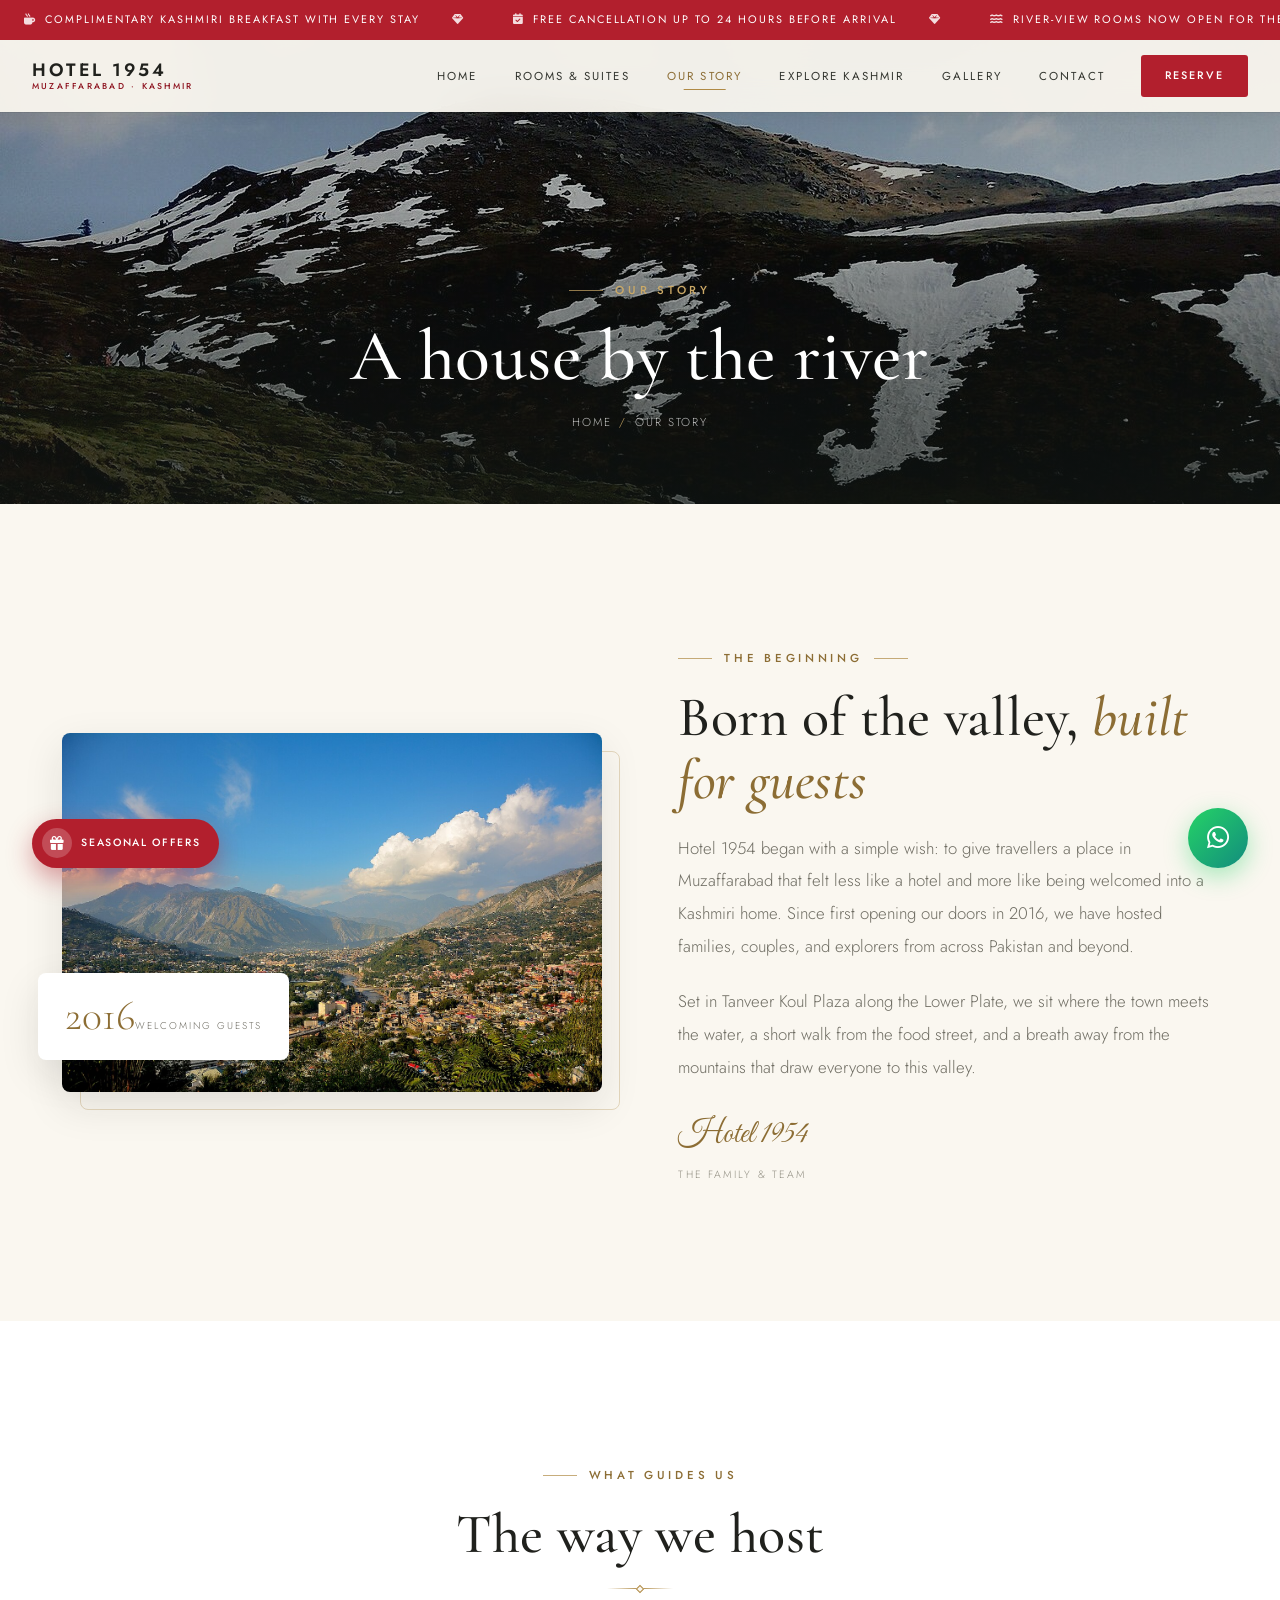
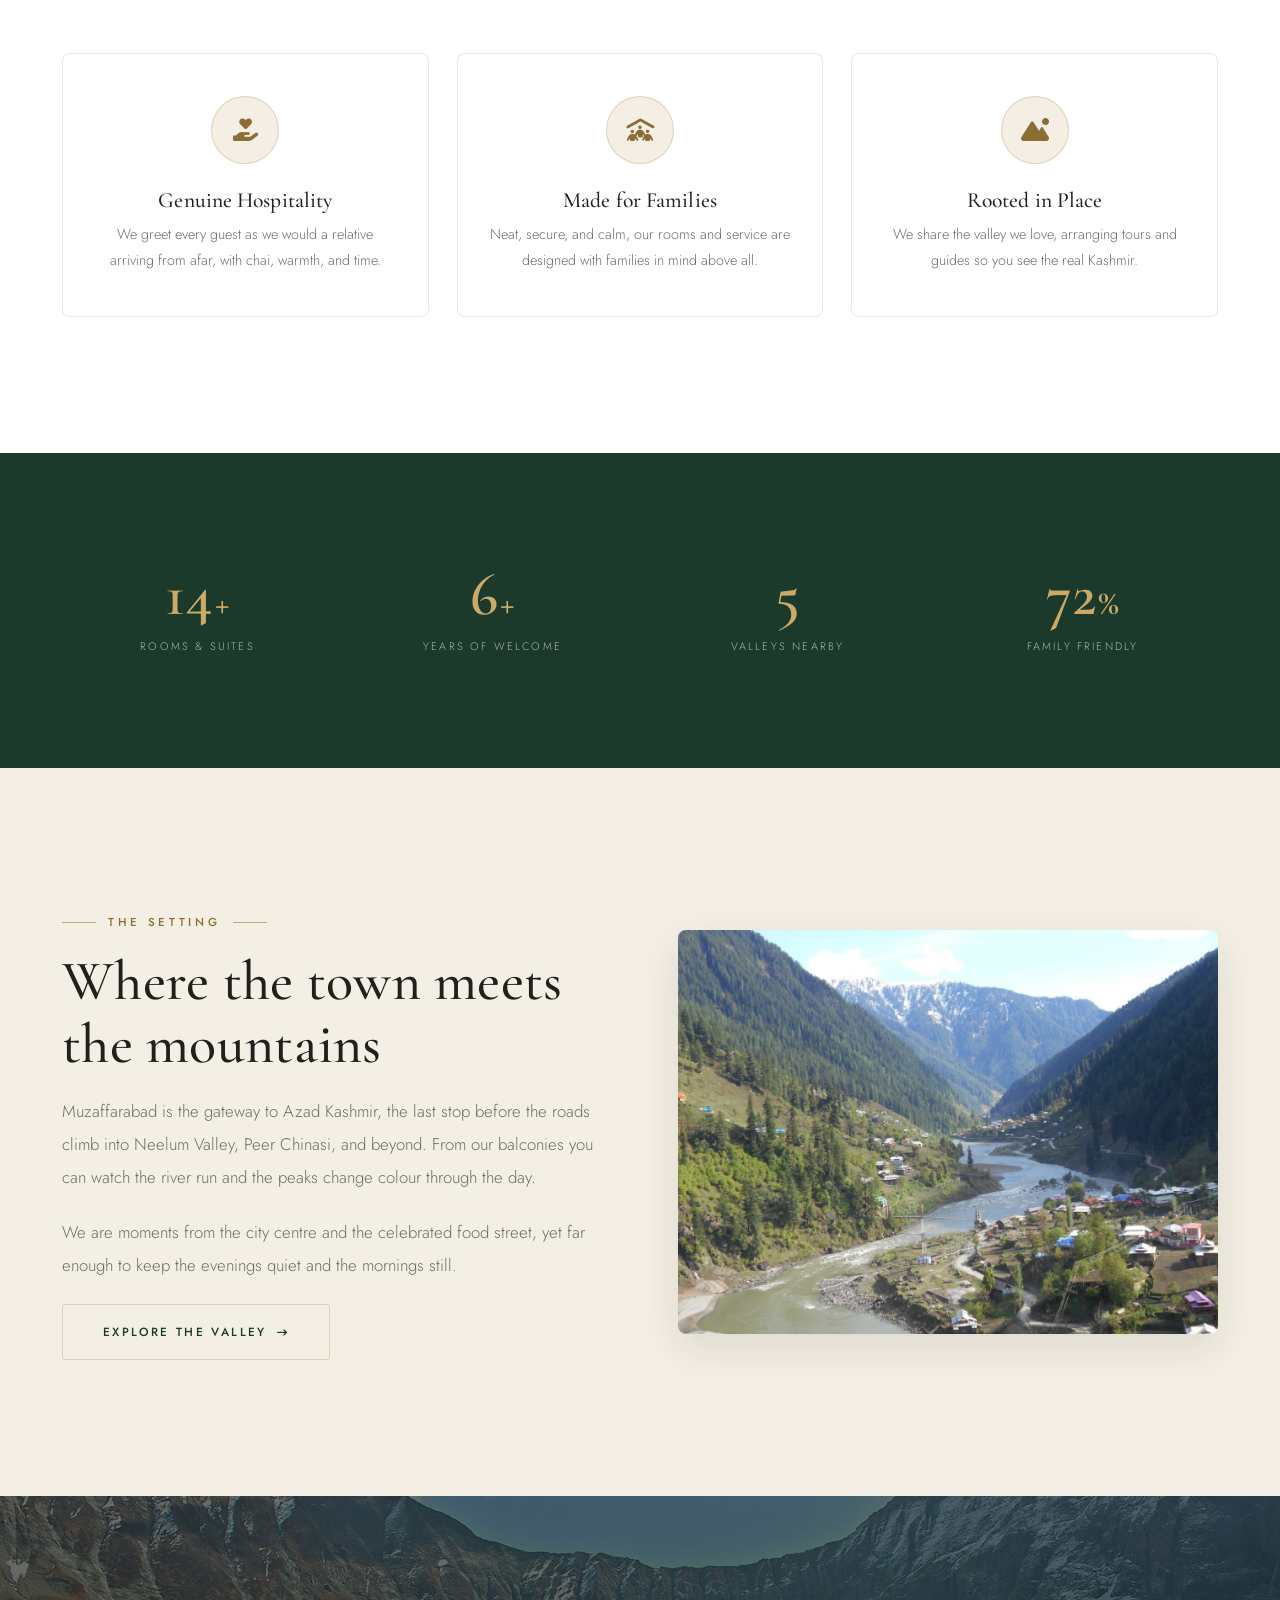
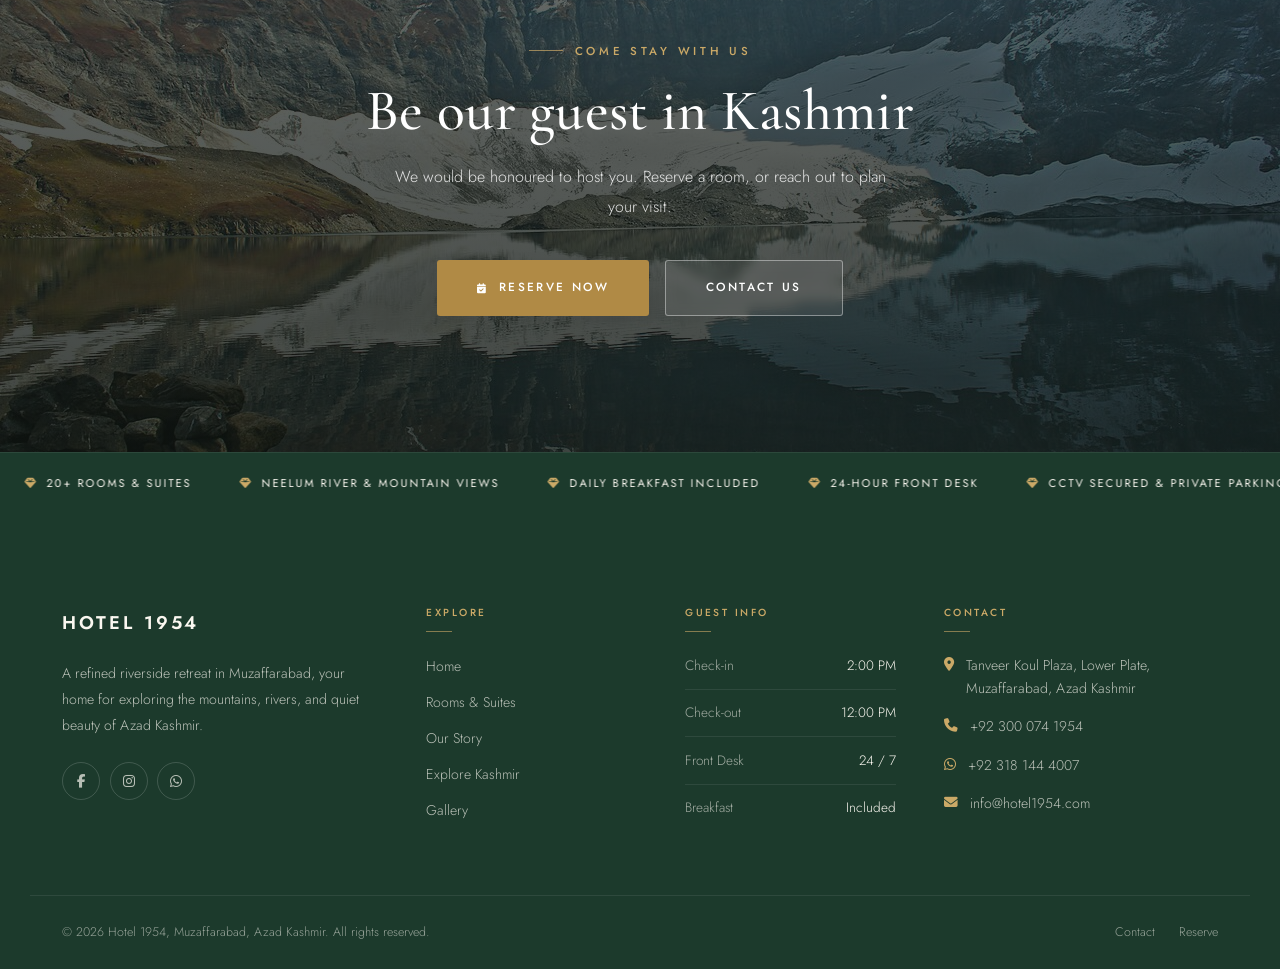
<file: about/index.html>
<!DOCTYPE html>
<html lang="en">
<head>
  <meta charset="UTF-8" />
  <meta name="viewport" content="width=device-width, initial-scale=1.0" />
  <title>Our Story | Hotel 1954, Muzaffarabad Azad Kashmir</title>
  <meta name="description" content="The story of Hotel 1954, a family-run riverside retreat in Muzaffarabad welcoming travellers to Azad Kashmir with warmth, comfort, and the timeless calm of the valley." />
  <link rel="canonical" href="https://hotel1954.com/about/" />
  <meta property="og:title" content="Our Story | Hotel 1954" />
  <meta property="og:description" content="A family-run riverside retreat in the heart of Azad Kashmir." />
  <meta property="og:type" content="website" />
  <meta name="theme-color" content="#1c3a2c" />

  <link rel="preconnect" href="https://fonts.googleapis.com" />
  <link rel="preconnect" href="https://fonts.gstatic.com" crossorigin />
  <link href="https://fonts.googleapis.com/css2?family=Cormorant+Garamond:ital,wght@0,400;0,500;0,600;1,400;1,500&family=Jost:wght@300;400;500&family=Great+Vibes&display=swap" rel="stylesheet" />
  <link rel="stylesheet" href="https://cdnjs.cloudflare.com/ajax/libs/font-awesome/6.5.1/css/all.min.css" integrity="sha512-DTOQO9RWCH3ppGqcWaEA1BIZOC6xxalwEsw9c2QQeAIftl+Vegovlnee1c9QX4TctnWMn13TZye+giMm8e2LwA==" crossorigin="anonymous" referrerpolicy="no-referrer" />
  <link rel="icon" type="image/svg+xml" href="../assets/favicon.svg" />
  <link rel="stylesheet" href="../assets/styles.css" />
</head>
<body>

  <header id="site-header">
    <nav id="main-nav" aria-label="Primary">
      <a href="../" id="nav-logo" aria-label="Hotel 1954 home">
        <span id="nav-logo-monogram">H</span>
        <span id="nav-logo-text"><span id="nav-logo-name">Hotel 1954</span><span id="nav-logo-est">Muzaffarabad · Kashmir</span></span>
      </a>
      <div id="nav-links">
        <a href="../" class="nav-link">Home</a>
        <a href="../rooms/" class="nav-link">Rooms &amp; Suites</a>
        <a href="../about/" class="nav-link nav-link--active">Our Story</a>
        <a href="../explore/" class="nav-link">Explore Kashmir</a>
        <a href="../gallery/" class="nav-link">Gallery</a>
        <a href="../contact/" class="nav-link">Contact</a>
        <a href="../booking/" class="nav-link nav-cta">Reserve</a>
      </div>
      <button id="nav-toggle" aria-label="Open menu" aria-expanded="false" aria-controls="mobile-menu">
        <span class="hamburger-bar"></span><span class="hamburger-bar"></span><span class="hamburger-bar"></span>
      </button>
    </nav>
  </header>

  <div id="mobile-menu" aria-label="Mobile navigation">
    <a href="../" class="mobile-nav-link">Home</a>
    <a href="../rooms/" class="mobile-nav-link">Rooms &amp; Suites</a>
    <a href="../about/" class="mobile-nav-link mobile-nav-link--active">Our Story</a>
    <a href="../explore/" class="mobile-nav-link">Explore Kashmir</a>
    <a href="../gallery/" class="mobile-nav-link">Gallery</a>
    <a href="../contact/" class="mobile-nav-link">Contact</a>
    <a href="../booking/" class="mobile-nav-link">Reserve</a>
    <p class="mobile-menu-contact">Reservations · <a href="tel:+923000741954">+92 300 074 1954</a></p>
  </div>

  <section class="page-hero">
    <div class="page-hero__bg"><img src="../assets/img/ganga-choti.jpg" alt="Pine forest in the Kashmir mountains" /></div>
    <div class="page-hero__overlay"></div>
    <div class="page-hero__content">
      <span class="eyebrow eyebrow--center">Our Story</span>
      <h1 class="page-hero__title">A house by the river</h1>
      <p class="page-hero__crumbs"><a href="../">Home</a><span class="sep">/</span>Our Story</p>
    </div>
  </section>

  <!-- STORY -->
  <section class="section section--ivory">
    <div class="container">
      <div class="split">
        <div class="split__media split__media--framed reveal">
          <img src="../assets/img/muzaffarabad.jpg" alt="Hotel 1954 amid the valley" />
          <div class="split__badge"><span class="num">2016</span><span class="lbl">Welcoming guests</span></div>
        </div>
        <div class="split__body reveal" data-delay="1">
          <span class="eyebrow eyebrow--line">The Beginning</span>
          <h2 class="section-title">Born of the valley, <em>built for guests</em></h2>
          <p class="lead-para">Hotel 1954 began with a simple wish: to give travellers a place in Muzaffarabad that felt less like a hotel and more like being welcomed into a Kashmiri home. Since first opening our doors in 2016, we have hosted families, couples, and explorers from across Pakistan and beyond.</p>
          <p class="lead-para">Set in Tanveer Koul Plaza along the Lower Plate, we sit where the town meets the water, a short walk from the food street, and a breath away from the mountains that draw everyone to this valley.</p>
          <div class="split__signature">Hotel 1954<small>The Family &amp; Team</small></div>
        </div>
      </div>
    </div>
  </section>

  <!-- VALUES -->
  <section class="section section--white">
    <div class="container">
      <div class="section-header reveal">
        <span class="eyebrow eyebrow--center">What Guides Us</span>
        <h2 class="section-title">The way we host</h2>
        <div class="divider-mark"></div>
      </div>
      <div class="grid-3">
        <div class="amenity reveal"><div class="amenity-icon"><i class="fa-solid fa-hand-holding-heart"></i></div><h4>Genuine Hospitality</h4><p>We greet every guest as we would a relative arriving from afar, with chai, warmth, and time.</p></div>
        <div class="amenity reveal" data-delay="1"><div class="amenity-icon"><i class="fa-solid fa-people-roof"></i></div><h4>Made for Families</h4><p>Neat, secure, and calm, our rooms and service are designed with families in mind above all.</p></div>
        <div class="amenity reveal" data-delay="2"><div class="amenity-icon"><i class="fa-solid fa-mountain-sun"></i></div><h4>Rooted in Place</h4><p>We share the valley we love, arranging tours and guides so you see the real Kashmir.</p></div>
      </div>
    </div>
  </section>

  <!-- STATS -->
  <section class="section--tight section--forest">
    <div class="container">
      <div class="stats-row">
        <div class="stat reveal"><span class="stat__num" data-target="20" data-suffix="+">0</span><span class="stat__label">Rooms &amp; Suites</span></div>
        <div class="stat reveal" data-delay="1"><span class="stat__num" data-target="9" data-suffix="+">0</span><span class="stat__label">Years of Welcome</span></div>
        <div class="stat reveal" data-delay="2"><span class="stat__num" data-target="7" data-suffix="">0</span><span class="stat__label">Valleys Nearby</span></div>
        <div class="stat reveal" data-delay="3"><span class="stat__num" data-target="100" data-suffix="%">0</span><span class="stat__label">Family Friendly</span></div>
      </div>
    </div>
  </section>

  <!-- SETTING -->
  <section class="section section--cream">
    <div class="container">
      <div class="split split--reverse">
        <div class="split__media reveal">
          <img src="../assets/img/neelum-river.jpg" alt="Neelum River flowing through the valley" style="border-radius:var(--radius-md);" />
        </div>
        <div class="split__body reveal" data-delay="1">
          <span class="eyebrow eyebrow--line">The Setting</span>
          <h2 class="section-title">Where the town meets the mountains</h2>
          <p class="lead-para">Muzaffarabad is the gateway to Azad Kashmir, the last stop before the roads climb into Neelum Valley, Peer Chinasi, and beyond. From our balconies you can watch the river run and the peaks change colour through the day.</p>
          <p class="lead-para">We are moments from the city centre and the celebrated food street, yet far enough to keep the evenings quiet and the mornings still.</p>
          <a href="../explore/" class="btn btn--outline">Explore the Valley <i class="fa-solid fa-arrow-right-long"></i></a>
        </div>
      </div>
    </div>
  </section>

  <!-- CTA BANNER -->
  <section class="cta-banner">
    <div class="cta-banner__bg"><img src="../assets/img/ratti-gali.jpg" alt="Kashmir mountains at dusk" /></div>
    <div class="cta-banner__overlay"></div>
    <div class="cta-banner__content reveal">
      <span class="eyebrow eyebrow--center">Come Stay With Us</span>
      <h2 class="cta-banner__title">Be our guest in Kashmir</h2>
      <p class="cta-banner__text">We would be honoured to host you. Reserve a room, or reach out to plan your visit.</p>
      <div class="btn-row">
        <a href="../booking/" class="btn btn--gold"><i class="fa-solid fa-calendar-check"></i> Reserve Now</a>
        <a href="../contact/" class="btn btn--ghost-light">Contact Us</a>
      </div>
    </div>
  </section>

  <footer id="site-footer">
    <div id="footer-top">
      <div class="footer-col">
        <a href="../" class="footer-brand-logo"><span class="mono">H</span><span class="name">Hotel 1954</span></a>
        <p class="footer-brand-desc">A refined riverside retreat in Muzaffarabad, your home for exploring the mountains, rivers, and quiet beauty of Azad Kashmir.</p>
        <div class="footer-social">
          <a href="https://facebook.com/hotel1954" target="_blank" rel="noopener" aria-label="Facebook"><i class="fa-brands fa-facebook-f"></i></a>
          <a href="https://instagram.com/hotel1954" target="_blank" rel="noopener" aria-label="Instagram"><i class="fa-brands fa-instagram"></i></a>
          <a href="https://wa.me/923181444007" target="_blank" rel="noopener" aria-label="WhatsApp"><i class="fa-brands fa-whatsapp"></i></a>
        </div>
      </div>
      <nav class="footer-col" aria-label="Explore">
        <h3 class="footer-col-title">Explore</h3>
        <div class="footer-links">
          <a href="../">Home</a><a href="../rooms/">Rooms &amp; Suites</a><a href="../about/">Our Story</a><a href="../explore/">Explore Kashmir</a><a href="../gallery/">Gallery</a>
        </div>
      </nav>
      <div class="footer-col">
        <h3 class="footer-col-title">Guest Info</h3>
        <dl class="footer-hours-list">
          <div class="footer-hours-row"><dt>Check-in</dt><dd>2:00 PM</dd></div>
          <div class="footer-hours-row"><dt>Check-out</dt><dd>12:00 PM</dd></div>
          <div class="footer-hours-row"><dt>Front Desk</dt><dd>24 / 7</dd></div>
          <div class="footer-hours-row"><dt>Breakfast</dt><dd>Included</dd></div>
        </dl>
      </div>
      <address class="footer-col">
        <h3 class="footer-col-title">Contact</h3>
        <div class="footer-contact-item"><i class="fa-solid fa-location-dot"></i><span>Tanveer Koul Plaza, Lower Plate,<br />Muzaffarabad, Azad Kashmir</span></div>
        <div class="footer-contact-item"><i class="fa-solid fa-phone"></i><a href="tel:+923000741954">+92 300 074 1954</a></div>
        <div class="footer-contact-item"><i class="fa-brands fa-whatsapp"></i><a href="https://wa.me/923181444007" target="_blank" rel="noopener">+92 318 144 4007</a></div>
        <div class="footer-contact-item"><i class="fa-solid fa-envelope"></i><a href="mailto:info@hotel1954.com">info@hotel1954.com</a></div>
      </address>
    </div>
    <div id="footer-bottom">
      <p>&copy; <span id="footer-year">2025</span> Hotel 1954, Muzaffarabad, Azad Kashmir. All rights reserved.</p>
      <nav id="footer-legal" aria-label="Legal"><a href="../contact/">Contact</a><a href="../booking/">Reserve</a></nav>
    </div>
  </footer>

  <div id="wa-widget">
    <div id="wa-popup">
      <div id="wa-popup-header">
        <div id="wa-avatar">H</div>
        <div id="wa-info"><strong>Hotel 1954</strong><span>Typically replies within minutes</span></div>
        <button id="wa-close" aria-label="Close chat">&times;</button>
      </div>
      <div id="wa-popup-body"><div class="wa-bubble">Welcome to Hotel 1954. How may we help you plan your stay in Kashmir?</div></div>
      <a href="https://wa.me/923181444007?text=Hello%20Hotel%201954%2C%20I%27d%20like%20to%20enquire%20about%20a%20room." target="_blank" rel="noopener" id="wa-start-btn"><i class="fa-brands fa-whatsapp"></i> Start Chat</a>
    </div>
    <button id="wa-fab" aria-label="Chat on WhatsApp"><i class="fa-brands fa-whatsapp"></i></button>
  </div>

  <button id="back-to-top" aria-label="Back to top"><i class="fa-solid fa-chevron-up"></i></button>

  <script src="../assets/script.js"></script>
</body>
</html>
</file>
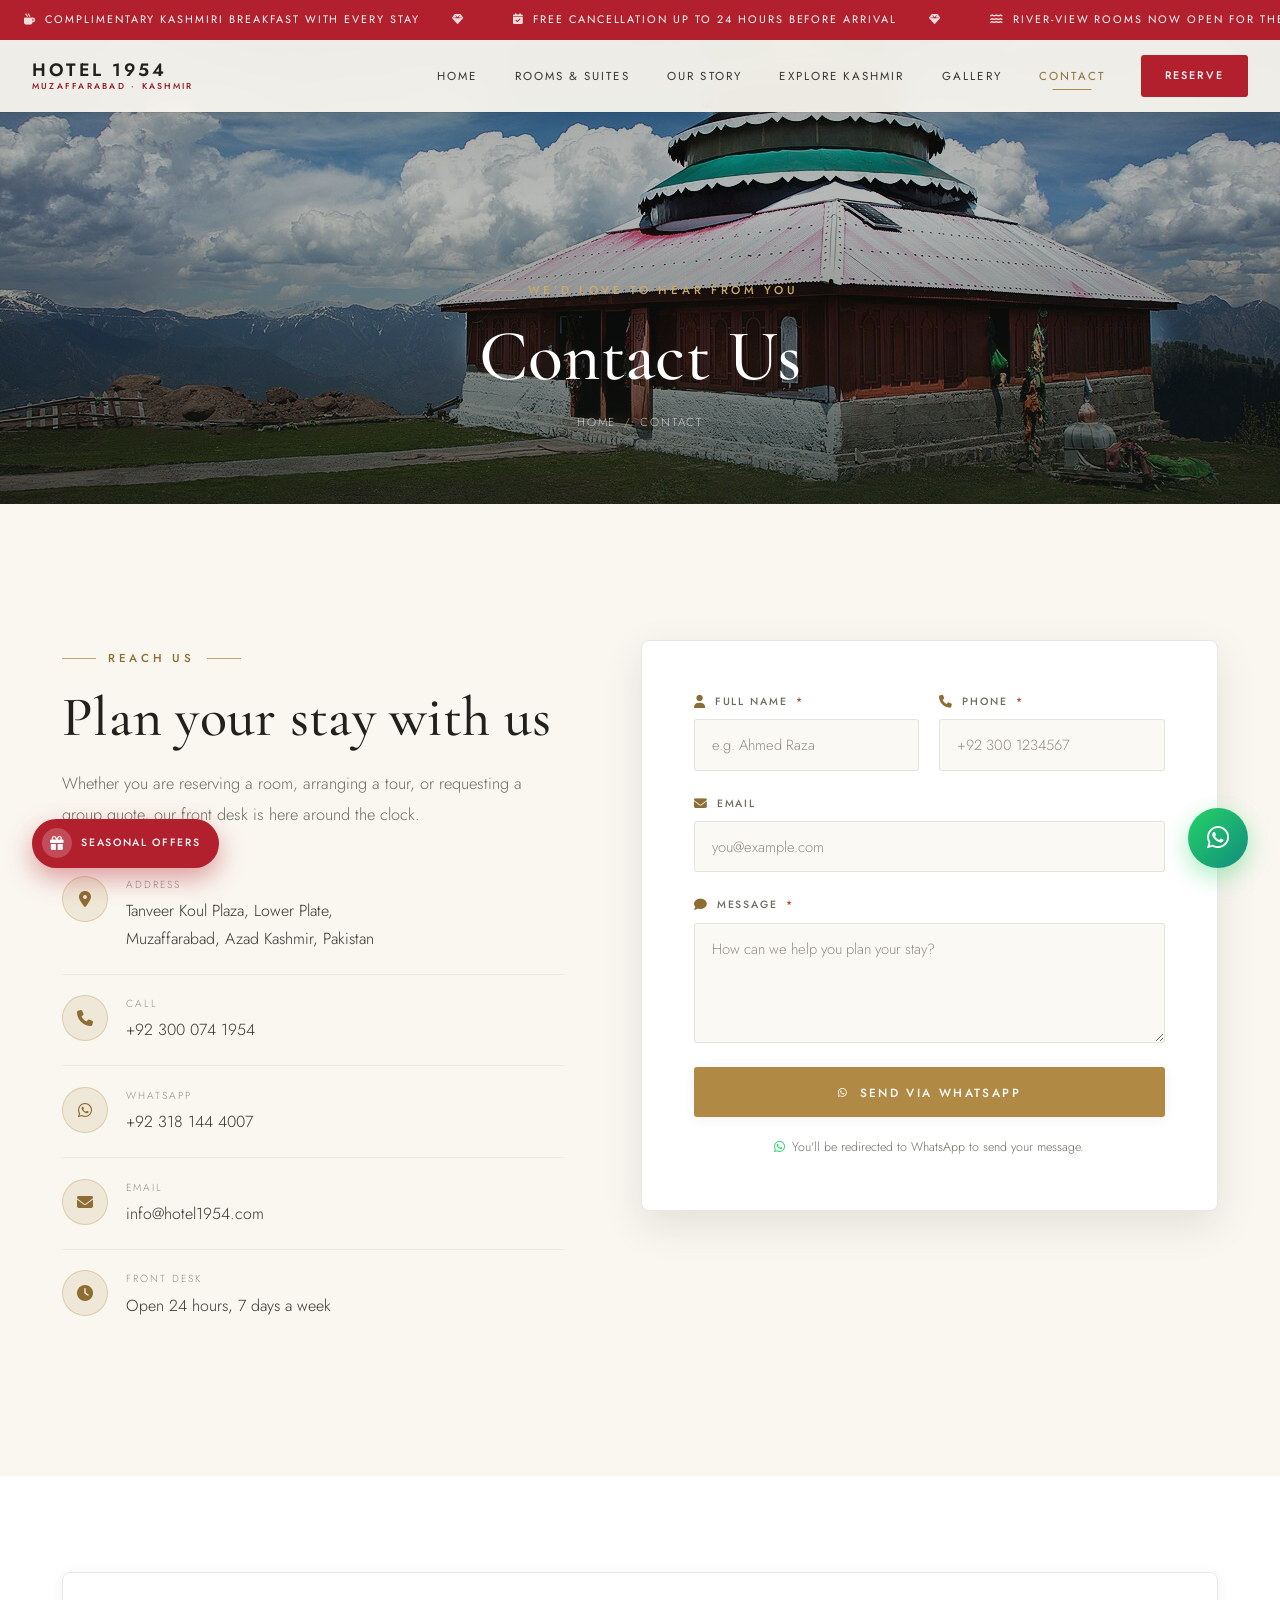
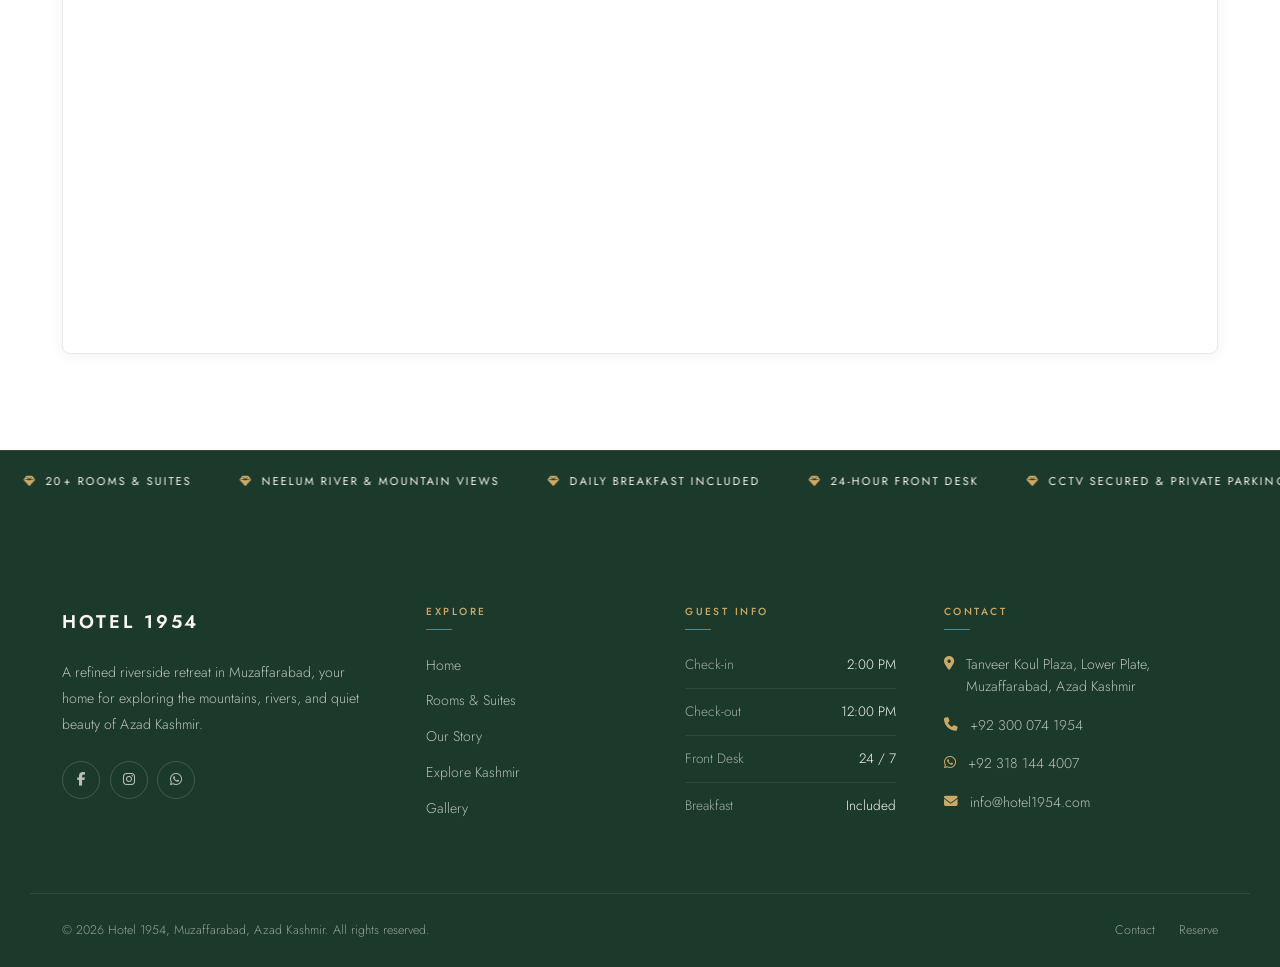
<file: contact/index.html>
<!DOCTYPE html>
<html lang="en">
<head>
  <meta charset="UTF-8" />
  <meta name="viewport" content="width=device-width, initial-scale=1.0" />
  <title>Contact | Hotel 1954, Muzaffarabad Azad Kashmir</title>
  <meta name="description" content="Contact Hotel 1954 in Muzaffarabad, Azad Kashmir. Call, WhatsApp, or send us a message to plan your stay, arrange tours, or request a group quote." />
  <link rel="canonical" href="https://hotel1954.com/contact/" />
  <meta property="og:title" content="Contact | Hotel 1954" />
  <meta property="og:description" content="Reach our team to plan your stay in Azad Kashmir." />
  <meta property="og:type" content="website" />
  <meta name="theme-color" content="#1c3a2c" />

  <link rel="preconnect" href="https://fonts.googleapis.com" />
  <link rel="preconnect" href="https://fonts.gstatic.com" crossorigin />
  <link href="https://fonts.googleapis.com/css2?family=Cormorant+Garamond:ital,wght@0,400;0,500;0,600;1,400;1,500&family=Jost:wght@300;400;500&family=Great+Vibes&display=swap" rel="stylesheet" />
  <link rel="stylesheet" href="https://cdnjs.cloudflare.com/ajax/libs/font-awesome/6.5.1/css/all.min.css" integrity="sha512-DTOQO9RWCH3ppGqcWaEA1BIZOC6xxalwEsw9c2QQeAIftl+Vegovlnee1c9QX4TctnWMn13TZye+giMm8e2LwA==" crossorigin="anonymous" referrerpolicy="no-referrer" />
  <link rel="icon" type="image/svg+xml" href="../assets/favicon.svg" />
  <link rel="stylesheet" href="../assets/styles.css" />
</head>
<body>

  <header id="site-header">
    <nav id="main-nav" aria-label="Primary">
      <a href="../" id="nav-logo" aria-label="Hotel 1954 home">
        <span id="nav-logo-monogram">H</span>
        <span id="nav-logo-text"><span id="nav-logo-name">Hotel 1954</span><span id="nav-logo-est">Muzaffarabad · Kashmir</span></span>
      </a>
      <div id="nav-links">
        <a href="../" class="nav-link">Home</a>
        <a href="../rooms/" class="nav-link">Rooms &amp; Suites</a>
        <a href="../about/" class="nav-link">Our Story</a>
        <a href="../explore/" class="nav-link">Explore Kashmir</a>
        <a href="../gallery/" class="nav-link">Gallery</a>
        <a href="../contact/" class="nav-link nav-link--active">Contact</a>
        <a href="../booking/" class="nav-link nav-cta">Reserve</a>
      </div>
      <button id="nav-toggle" aria-label="Open menu" aria-expanded="false" aria-controls="mobile-menu">
        <span class="hamburger-bar"></span><span class="hamburger-bar"></span><span class="hamburger-bar"></span>
      </button>
    </nav>
  </header>

  <div id="mobile-menu" aria-label="Mobile navigation">
    <a href="../" class="mobile-nav-link">Home</a>
    <a href="../rooms/" class="mobile-nav-link">Rooms &amp; Suites</a>
    <a href="../about/" class="mobile-nav-link">Our Story</a>
    <a href="../explore/" class="mobile-nav-link">Explore Kashmir</a>
    <a href="../gallery/" class="mobile-nav-link">Gallery</a>
    <a href="../contact/" class="mobile-nav-link mobile-nav-link--active">Contact</a>
    <a href="../booking/" class="mobile-nav-link">Reserve</a>
    <p class="mobile-menu-contact">Reservations · <a href="tel:+923000741954">+92 300 074 1954</a></p>
  </div>

  <section class="page-hero">
    <div class="page-hero__bg"><img src="../assets/img/pir-chinasi.jpg" alt="Kashmir mountains" /></div>
    <div class="page-hero__overlay"></div>
    <div class="page-hero__content">
      <span class="eyebrow eyebrow--center">We'd Love to Hear From You</span>
      <h1 class="page-hero__title">Contact Us</h1>
      <p class="page-hero__crumbs"><a href="../">Home</a><span class="sep">/</span>Contact</p>
    </div>
  </section>

  <section class="section section--ivory">
    <div class="container">
      <div class="contact-split">
        <div class="reveal">
          <span class="eyebrow eyebrow--line">Reach Us</span>
          <h2 class="section-title">Plan your stay with us</h2>
          <p class="section-lead" style="margin-bottom:1.5rem;">Whether you are reserving a room, arranging a tour, or requesting a group quote, our front desk is here around the clock.</p>
          <div class="contact-detail">
            <div class="contact-detail__icon"><i class="fa-solid fa-location-dot"></i></div>
            <div><div class="contact-detail__label">Address</div><div class="contact-detail__value">Tanveer Koul Plaza, Lower Plate,<br />Muzaffarabad, Azad Kashmir, Pakistan</div></div>
          </div>
          <div class="contact-detail">
            <div class="contact-detail__icon"><i class="fa-solid fa-phone"></i></div>
            <div><div class="contact-detail__label">Call</div><div class="contact-detail__value"><a href="tel:+923000741954">+92 300 074 1954</a></div></div>
          </div>
          <div class="contact-detail">
            <div class="contact-detail__icon"><i class="fa-brands fa-whatsapp"></i></div>
            <div><div class="contact-detail__label">WhatsApp</div><div class="contact-detail__value"><a href="https://wa.me/923181444007" target="_blank" rel="noopener">+92 318 144 4007</a></div></div>
          </div>
          <div class="contact-detail">
            <div class="contact-detail__icon"><i class="fa-solid fa-envelope"></i></div>
            <div><div class="contact-detail__label">Email</div><div class="contact-detail__value"><a href="mailto:info@hotel1954.com">info@hotel1954.com</a></div></div>
          </div>
          <div class="contact-detail">
            <div class="contact-detail__icon"><i class="fa-solid fa-clock"></i></div>
            <div><div class="contact-detail__label">Front Desk</div><div class="contact-detail__value">Open 24 hours, 7 days a week</div></div>
          </div>
        </div>

        <div class="reveal" data-delay="1">
          <form id="contact-form" class="form-card" aria-label="Contact form">
            <div class="form-row">
              <div class="form-field">
                <label class="form-label" for="contact-name"><i class="fa-solid fa-user"></i> Full Name <span class="req">*</span></label>
                <input class="form-input" type="text" id="contact-name" placeholder="e.g. Ahmed Raza" required />
                <span class="form-error"><i class="fa-solid fa-circle-exclamation"></i> Please enter your name</span>
              </div>
              <div class="form-field">
                <label class="form-label" for="contact-phone"><i class="fa-solid fa-phone"></i> Phone <span class="req">*</span></label>
                <input class="form-input" type="tel" id="contact-phone" placeholder="+92 300 1234567" required />
                <span class="form-error"><i class="fa-solid fa-circle-exclamation"></i> Please enter your phone</span>
              </div>
            </div>
            <div class="form-field">
              <label class="form-label" for="contact-email"><i class="fa-solid fa-envelope"></i> Email</label>
              <input class="form-input" type="email" id="contact-email" placeholder="you@example.com" />
            </div>
            <div class="form-field">
              <label class="form-label" for="contact-message"><i class="fa-solid fa-comment"></i> Message <span class="req">*</span></label>
              <textarea class="form-textarea" id="contact-message" placeholder="How can we help you plan your stay?" required></textarea>
              <span class="form-error"><i class="fa-solid fa-circle-exclamation"></i> Please enter a message</span>
            </div>
            <button type="submit" class="btn btn--gold btn--block"><i class="fa-brands fa-whatsapp"></i> Send via WhatsApp</button>
            <p class="form-note"><i class="fa-brands fa-whatsapp"></i> You'll be redirected to WhatsApp to send your message.</p>
            <div class="form-success">Thank you, opening WhatsApp so we can reply right away.</div>
          </form>
        </div>
      </div>
    </div>
  </section>

  <section class="section--tight section--white">
    <div class="container">
      <div class="map-frame reveal">
        <iframe src="https://www.google.com/maps?q=Muzaffarabad%2C%20Azad%20Kashmir&output=embed" title="Hotel 1954 location in Muzaffarabad" loading="lazy" referrerpolicy="no-referrer-when-downgrade"></iframe>
      </div>
    </div>
  </section>

  <footer id="site-footer">
    <div id="footer-top">
      <div class="footer-col">
        <a href="../" class="footer-brand-logo"><span class="mono">H</span><span class="name">Hotel 1954</span></a>
        <p class="footer-brand-desc">A refined riverside retreat in Muzaffarabad, your home for exploring the mountains, rivers, and quiet beauty of Azad Kashmir.</p>
        <div class="footer-social">
          <a href="https://facebook.com/hotel1954" target="_blank" rel="noopener" aria-label="Facebook"><i class="fa-brands fa-facebook-f"></i></a>
          <a href="https://instagram.com/hotel1954" target="_blank" rel="noopener" aria-label="Instagram"><i class="fa-brands fa-instagram"></i></a>
          <a href="https://wa.me/923181444007" target="_blank" rel="noopener" aria-label="WhatsApp"><i class="fa-brands fa-whatsapp"></i></a>
        </div>
      </div>
      <nav class="footer-col" aria-label="Explore">
        <h3 class="footer-col-title">Explore</h3>
        <div class="footer-links">
          <a href="../">Home</a><a href="../rooms/">Rooms &amp; Suites</a><a href="../about/">Our Story</a><a href="../explore/">Explore Kashmir</a><a href="../gallery/">Gallery</a>
        </div>
      </nav>
      <div class="footer-col">
        <h3 class="footer-col-title">Guest Info</h3>
        <dl class="footer-hours-list">
          <div class="footer-hours-row"><dt>Check-in</dt><dd>2:00 PM</dd></div>
          <div class="footer-hours-row"><dt>Check-out</dt><dd>12:00 PM</dd></div>
          <div class="footer-hours-row"><dt>Front Desk</dt><dd>24 / 7</dd></div>
          <div class="footer-hours-row"><dt>Breakfast</dt><dd>Included</dd></div>
        </dl>
      </div>
      <address class="footer-col">
        <h3 class="footer-col-title">Contact</h3>
        <div class="footer-contact-item"><i class="fa-solid fa-location-dot"></i><span>Tanveer Koul Plaza, Lower Plate,<br />Muzaffarabad, Azad Kashmir</span></div>
        <div class="footer-contact-item"><i class="fa-solid fa-phone"></i><a href="tel:+923000741954">+92 300 074 1954</a></div>
        <div class="footer-contact-item"><i class="fa-brands fa-whatsapp"></i><a href="https://wa.me/923181444007" target="_blank" rel="noopener">+92 318 144 4007</a></div>
        <div class="footer-contact-item"><i class="fa-solid fa-envelope"></i><a href="mailto:info@hotel1954.com">info@hotel1954.com</a></div>
      </address>
    </div>
    <div id="footer-bottom">
      <p>&copy; <span id="footer-year">2025</span> Hotel 1954, Muzaffarabad, Azad Kashmir. All rights reserved.</p>
      <nav id="footer-legal" aria-label="Legal"><a href="../contact/">Contact</a><a href="../booking/">Reserve</a></nav>
    </div>
  </footer>

  <div id="wa-widget">
    <div id="wa-popup">
      <div id="wa-popup-header">
        <div id="wa-avatar">H</div>
        <div id="wa-info"><strong>Hotel 1954</strong><span>Typically replies within minutes</span></div>
        <button id="wa-close" aria-label="Close chat">&times;</button>
      </div>
      <div id="wa-popup-body"><div class="wa-bubble">Welcome to Hotel 1954. How may we help you plan your stay in Kashmir?</div></div>
      <a href="https://wa.me/923181444007?text=Hello%20Hotel%201954%2C%20I%27d%20like%20to%20enquire." target="_blank" rel="noopener" id="wa-start-btn"><i class="fa-brands fa-whatsapp"></i> Start Chat</a>
    </div>
    <button id="wa-fab" aria-label="Chat on WhatsApp"><i class="fa-brands fa-whatsapp"></i></button>
  </div>

  <button id="back-to-top" aria-label="Back to top"><i class="fa-solid fa-chevron-up"></i></button>

  <script src="../assets/script.js"></script>
</body>
</html>
</file>
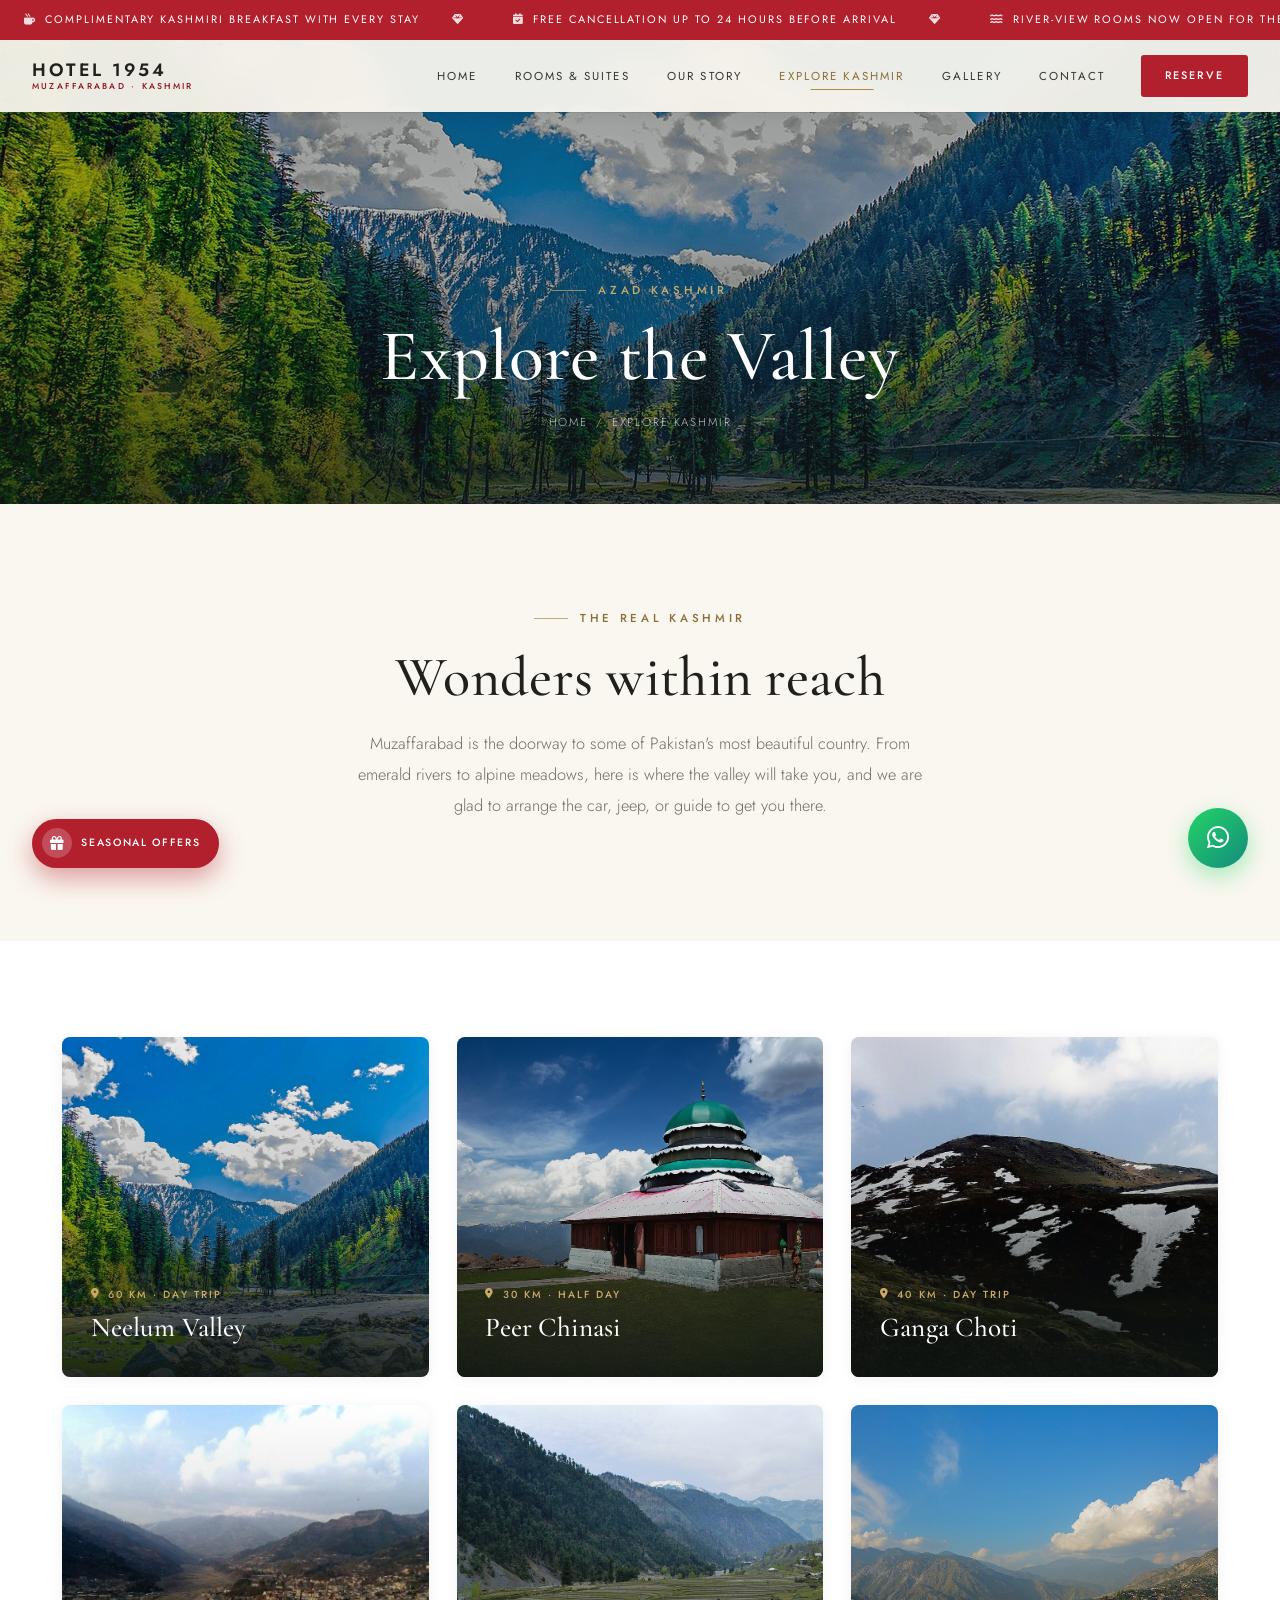
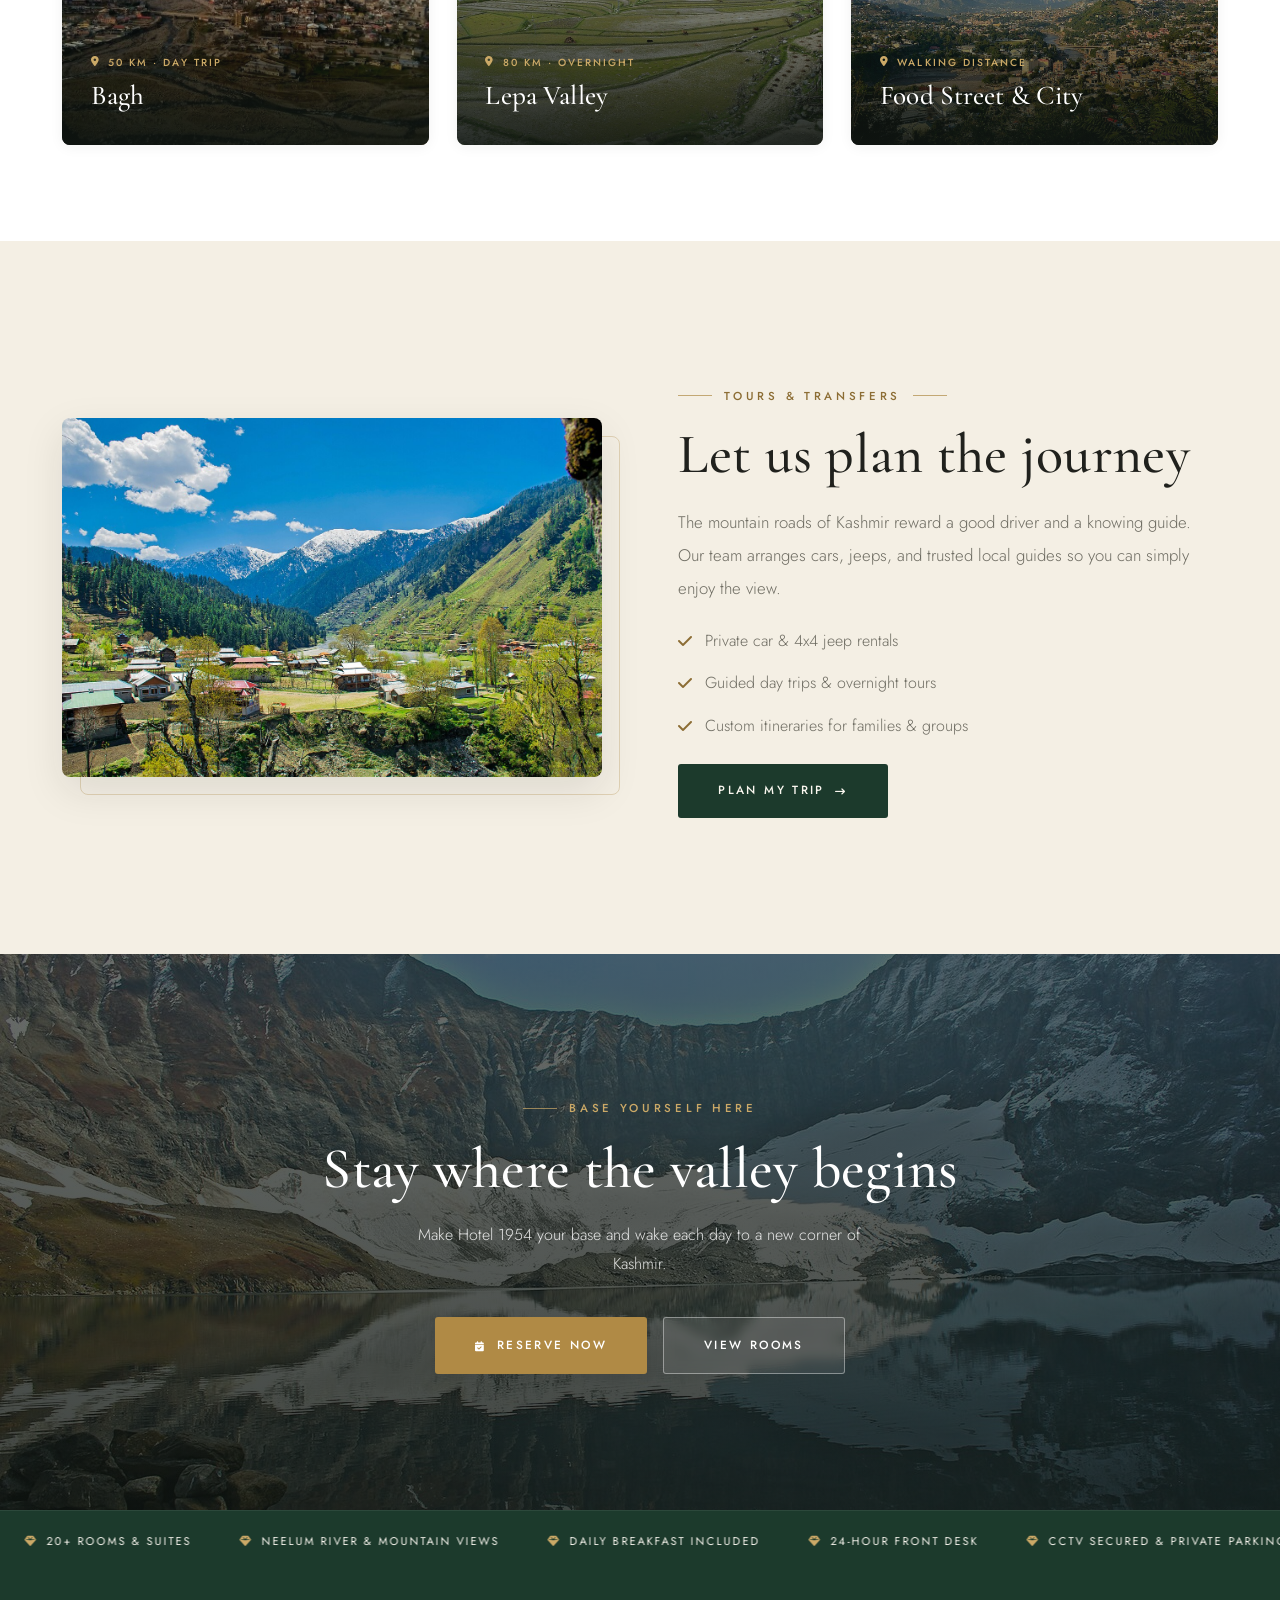
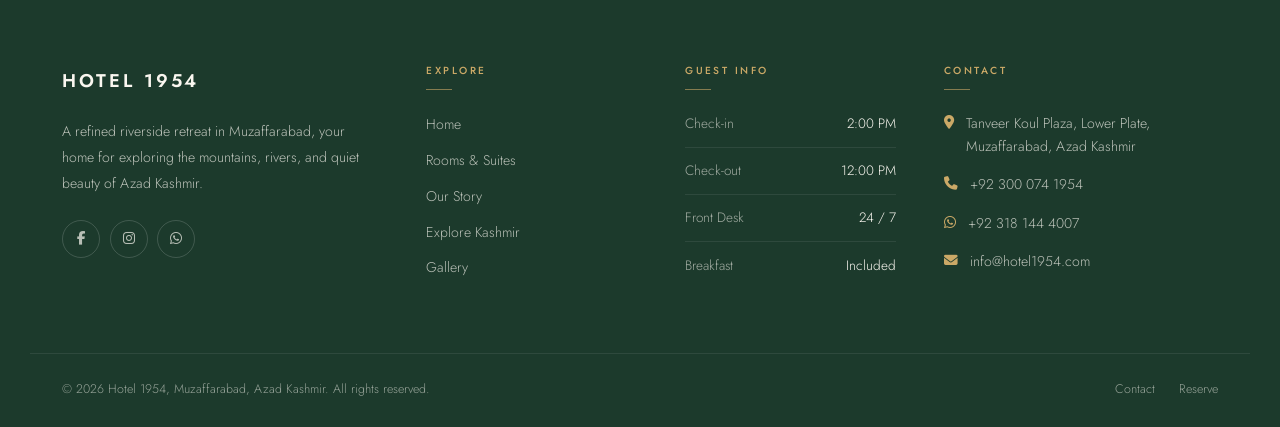
<file: explore/index.html>
<!DOCTYPE html>
<html lang="en">
<head>
  <meta charset="UTF-8" />
  <meta name="viewport" content="width=device-width, initial-scale=1.0" />
  <title>Explore Kashmir | Neelum Valley &amp; Beyond, Hotel 1954</title>
  <meta name="description" content="Explore Azad Kashmir from Hotel 1954, Neelum Valley, Peer Chinasi, Ganga Choti, Bagh, Lepa Valley and more, with distances, highlights, and tours arranged by our team." />
  <link rel="canonical" href="https://hotel1954.com/explore/" />
  <meta property="og:title" content="Explore Kashmir | Hotel 1954" />
  <meta property="og:description" content="Neelum Valley, Peer Chinasi, Ganga Choti and beyond, the valley at your doorstep." />
  <meta property="og:type" content="website" />
  <meta name="theme-color" content="#1c3a2c" />

  <link rel="preconnect" href="https://fonts.googleapis.com" />
  <link rel="preconnect" href="https://fonts.gstatic.com" crossorigin />
  <link href="https://fonts.googleapis.com/css2?family=Cormorant+Garamond:ital,wght@0,400;0,500;0,600;1,400;1,500&family=Jost:wght@300;400;500&family=Great+Vibes&display=swap" rel="stylesheet" />
  <link rel="stylesheet" href="https://cdnjs.cloudflare.com/ajax/libs/font-awesome/6.5.1/css/all.min.css" integrity="sha512-DTOQO9RWCH3ppGqcWaEA1BIZOC6xxalwEsw9c2QQeAIftl+Vegovlnee1c9QX4TctnWMn13TZye+giMm8e2LwA==" crossorigin="anonymous" referrerpolicy="no-referrer" />
  <link rel="icon" type="image/svg+xml" href="../assets/favicon.svg" />
  <link rel="stylesheet" href="../assets/styles.css" />
</head>
<body>

  <header id="site-header">
    <nav id="main-nav" aria-label="Primary">
      <a href="../" id="nav-logo" aria-label="Hotel 1954 home">
        <span id="nav-logo-monogram">H</span>
        <span id="nav-logo-text"><span id="nav-logo-name">Hotel 1954</span><span id="nav-logo-est">Muzaffarabad · Kashmir</span></span>
      </a>
      <div id="nav-links">
        <a href="../" class="nav-link">Home</a>
        <a href="../rooms/" class="nav-link">Rooms &amp; Suites</a>
        <a href="../about/" class="nav-link">Our Story</a>
        <a href="../explore/" class="nav-link nav-link--active">Explore Kashmir</a>
        <a href="../gallery/" class="nav-link">Gallery</a>
        <a href="../contact/" class="nav-link">Contact</a>
        <a href="../booking/" class="nav-link nav-cta">Reserve</a>
      </div>
      <button id="nav-toggle" aria-label="Open menu" aria-expanded="false" aria-controls="mobile-menu">
        <span class="hamburger-bar"></span><span class="hamburger-bar"></span><span class="hamburger-bar"></span>
      </button>
    </nav>
  </header>

  <div id="mobile-menu" aria-label="Mobile navigation">
    <a href="../" class="mobile-nav-link">Home</a>
    <a href="../rooms/" class="mobile-nav-link">Rooms &amp; Suites</a>
    <a href="../about/" class="mobile-nav-link">Our Story</a>
    <a href="../explore/" class="mobile-nav-link mobile-nav-link--active">Explore Kashmir</a>
    <a href="../gallery/" class="mobile-nav-link">Gallery</a>
    <a href="../contact/" class="mobile-nav-link">Contact</a>
    <a href="../booking/" class="mobile-nav-link">Reserve</a>
    <p class="mobile-menu-contact">Reservations · <a href="tel:+923000741954">+92 300 074 1954</a></p>
  </div>

  <section class="page-hero">
    <div class="page-hero__bg"><img src="../assets/img/neelum-valley.jpg" alt="Green mountain valley in Kashmir" /></div>
    <div class="page-hero__overlay"></div>
    <div class="page-hero__content">
      <span class="eyebrow eyebrow--center">Azad Kashmir</span>
      <h1 class="page-hero__title">Explore the Valley</h1>
      <p class="page-hero__crumbs"><a href="../">Home</a><span class="sep">/</span>Explore Kashmir</p>
    </div>
  </section>

  <section class="section--tight section--ivory">
    <div class="container container--narrow" style="text-align:center;">
      <span class="eyebrow eyebrow--center reveal">The Real Kashmir</span>
      <h2 class="section-title reveal">Wonders within reach</h2>
      <p class="section-lead reveal" style="margin-inline:auto;">Muzaffarabad is the doorway to some of Pakistan's most beautiful country. From emerald rivers to alpine meadows, here is where the valley will take you, and we are glad to arrange the car, jeep, or guide to get you there.</p>
      <div class="divider-mark reveal"></div>
    </div>
  </section>

  <section class="section--tight section--white">
    <div class="container">
      <div class="explore-grid">
        <div class="explore-card reveal">
          <img src="../assets/img/neelum-valley.jpg" alt="Neelum Valley" />
          <div class="explore-card__content">
            <span class="explore-card__dist"><i class="fa-solid fa-location-dot"></i> 60 km · Day trip</span>
            <h3 class="explore-card__title">Neelum Valley</h3>
            <p class="explore-card__desc">The jewel of Azad Kashmir, emerald water, wooden villages, and mountains that climb to the sky.</p>
          </div>
        </div>
        <div class="explore-card reveal" data-delay="1">
          <img src="../assets/img/pir-chinasi.jpg" alt="Peer Chinasi" />
          <div class="explore-card__content">
            <span class="explore-card__dist"><i class="fa-solid fa-location-dot"></i> 30 km · Half day</span>
            <h3 class="explore-card__title">Peer Chinasi</h3>
            <p class="explore-card__desc">A revered hilltop shrine wrapped in cloud, with views across the whole Muzaffarabad basin.</p>
          </div>
        </div>
        <div class="explore-card reveal" data-delay="2">
          <img src="../assets/img/ganga-choti.jpg" alt="Ganga Choti" />
          <div class="explore-card__content">
            <span class="explore-card__dist"><i class="fa-solid fa-location-dot"></i> 40 km · Day trip</span>
            <h3 class="explore-card__title">Ganga Choti</h3>
            <p class="explore-card__desc">Rolling green summits above Bagh, cool air, wildflowers, and endless walking country.</p>
          </div>
        </div>
        <div class="explore-card reveal">
          <img src="../assets/img/bagh.jpg" alt="Bagh" />
          <div class="explore-card__content">
            <span class="explore-card__dist"><i class="fa-solid fa-location-dot"></i> 50 km · Day trip</span>
            <h3 class="explore-card__title">Bagh</h3>
            <p class="explore-card__desc">A green district of terraced hills and quiet towns on the road deeper into the ranges.</p>
          </div>
        </div>
        <div class="explore-card reveal" data-delay="1">
          <img src="../assets/img/leepa-valley.jpg" alt="Lepa Valley" />
          <div class="explore-card__content">
            <span class="explore-card__dist"><i class="fa-solid fa-location-dot"></i> 80 km · Overnight</span>
            <h3 class="explore-card__title">Lepa Valley</h3>
            <p class="explore-card__desc">One of the most beautiful and least-visited valleys, famed for its timber homes and orchards.</p>
          </div>
        </div>
        <div class="explore-card reveal" data-delay="2">
          <img src="../assets/img/muzaffarabad.jpg" alt="Muzaffarabad city and river" />
          <div class="explore-card__content">
            <span class="explore-card__dist"><i class="fa-solid fa-location-dot"></i> Walking distance</span>
            <h3 class="explore-card__title">Food Street &amp; City</h3>
            <p class="explore-card__desc">Muzaffarabad's riverside food street, bazaars, and the confluence of the Neelum and Jhelum.</p>
          </div>
        </div>
      </div>
    </div>
  </section>

  <!-- TOURS SPLIT -->
  <section class="section section--cream">
    <div class="container">
      <div class="split">
        <div class="split__media split__media--framed reveal">
          <img src="../assets/img/sharda.jpg" alt="Jeep on a Kashmir mountain road" />
        </div>
        <div class="split__body reveal" data-delay="1">
          <span class="eyebrow eyebrow--line">Tours &amp; Transfers</span>
          <h2 class="section-title">Let us plan the journey</h2>
          <p class="lead-para">The mountain roads of Kashmir reward a good driver and a knowing guide. Our team arranges cars, jeeps, and trusted local guides so you can simply enjoy the view.</p>
          <ul style="margin: 0 0 1.5rem; display:flex; flex-direction:column; gap:0.9rem;">
            <li style="display:flex; gap:0.8rem; align-items:center; color:var(--stone);"><i class="fa-solid fa-check" style="color:var(--gold-dark);"></i> Private car &amp; 4x4 jeep rentals</li>
            <li style="display:flex; gap:0.8rem; align-items:center; color:var(--stone);"><i class="fa-solid fa-check" style="color:var(--gold-dark);"></i> Guided day trips &amp; overnight tours</li>
            <li style="display:flex; gap:0.8rem; align-items:center; color:var(--stone);"><i class="fa-solid fa-check" style="color:var(--gold-dark);"></i> Custom itineraries for families &amp; groups</li>
          </ul>
          <a href="../contact/" class="btn btn--forest">Plan My Trip <i class="fa-solid fa-arrow-right-long"></i></a>
        </div>
      </div>
    </div>
  </section>

  <!-- CTA -->
  <section class="cta-banner">
    <div class="cta-banner__bg"><img src="../assets/img/ratti-gali.jpg" alt="Kashmir mountains at dusk" /></div>
    <div class="cta-banner__overlay"></div>
    <div class="cta-banner__content reveal">
      <span class="eyebrow eyebrow--center">Base Yourself Here</span>
      <h2 class="cta-banner__title">Stay where the valley begins</h2>
      <p class="cta-banner__text">Make Hotel 1954 your base and wake each day to a new corner of Kashmir.</p>
      <div class="btn-row">
        <a href="../booking/" class="btn btn--gold"><i class="fa-solid fa-calendar-check"></i> Reserve Now</a>
        <a href="../rooms/" class="btn btn--ghost-light">View Rooms</a>
      </div>
    </div>
  </section>

  <footer id="site-footer">
    <div id="footer-top">
      <div class="footer-col">
        <a href="../" class="footer-brand-logo"><span class="mono">H</span><span class="name">Hotel 1954</span></a>
        <p class="footer-brand-desc">A refined riverside retreat in Muzaffarabad, your home for exploring the mountains, rivers, and quiet beauty of Azad Kashmir.</p>
        <div class="footer-social">
          <a href="https://facebook.com/hotel1954" target="_blank" rel="noopener" aria-label="Facebook"><i class="fa-brands fa-facebook-f"></i></a>
          <a href="https://instagram.com/hotel1954" target="_blank" rel="noopener" aria-label="Instagram"><i class="fa-brands fa-instagram"></i></a>
          <a href="https://wa.me/923181444007" target="_blank" rel="noopener" aria-label="WhatsApp"><i class="fa-brands fa-whatsapp"></i></a>
        </div>
      </div>
      <nav class="footer-col" aria-label="Explore">
        <h3 class="footer-col-title">Explore</h3>
        <div class="footer-links">
          <a href="../">Home</a><a href="../rooms/">Rooms &amp; Suites</a><a href="../about/">Our Story</a><a href="../explore/">Explore Kashmir</a><a href="../gallery/">Gallery</a>
        </div>
      </nav>
      <div class="footer-col">
        <h3 class="footer-col-title">Guest Info</h3>
        <dl class="footer-hours-list">
          <div class="footer-hours-row"><dt>Check-in</dt><dd>2:00 PM</dd></div>
          <div class="footer-hours-row"><dt>Check-out</dt><dd>12:00 PM</dd></div>
          <div class="footer-hours-row"><dt>Front Desk</dt><dd>24 / 7</dd></div>
          <div class="footer-hours-row"><dt>Breakfast</dt><dd>Included</dd></div>
        </dl>
      </div>
      <address class="footer-col">
        <h3 class="footer-col-title">Contact</h3>
        <div class="footer-contact-item"><i class="fa-solid fa-location-dot"></i><span>Tanveer Koul Plaza, Lower Plate,<br />Muzaffarabad, Azad Kashmir</span></div>
        <div class="footer-contact-item"><i class="fa-solid fa-phone"></i><a href="tel:+923000741954">+92 300 074 1954</a></div>
        <div class="footer-contact-item"><i class="fa-brands fa-whatsapp"></i><a href="https://wa.me/923181444007" target="_blank" rel="noopener">+92 318 144 4007</a></div>
        <div class="footer-contact-item"><i class="fa-solid fa-envelope"></i><a href="mailto:info@hotel1954.com">info@hotel1954.com</a></div>
      </address>
    </div>
    <div id="footer-bottom">
      <p>&copy; <span id="footer-year">2025</span> Hotel 1954, Muzaffarabad, Azad Kashmir. All rights reserved.</p>
      <nav id="footer-legal" aria-label="Legal"><a href="../contact/">Contact</a><a href="../booking/">Reserve</a></nav>
    </div>
  </footer>

  <div id="wa-widget">
    <div id="wa-popup">
      <div id="wa-popup-header">
        <div id="wa-avatar">H</div>
        <div id="wa-info"><strong>Hotel 1954</strong><span>Typically replies within minutes</span></div>
        <button id="wa-close" aria-label="Close chat">&times;</button>
      </div>
      <div id="wa-popup-body"><div class="wa-bubble">Welcome to Hotel 1954. How may we help you plan your stay in Kashmir?</div></div>
      <a href="https://wa.me/923181444007?text=Hello%20Hotel%201954%2C%20I%27d%20like%20to%20enquire%20about%20a%20tour." target="_blank" rel="noopener" id="wa-start-btn"><i class="fa-brands fa-whatsapp"></i> Start Chat</a>
    </div>
    <button id="wa-fab" aria-label="Chat on WhatsApp"><i class="fa-brands fa-whatsapp"></i></button>
  </div>

  <button id="back-to-top" aria-label="Back to top"><i class="fa-solid fa-chevron-up"></i></button>

  <script src="../assets/script.js"></script>
</body>
</html>
</file>
<file: assets/styles.css>
/* ============================================================
   HOTEL 1954 — MUZAFFARABAD, AZAD KASHMIR
   Luxury Light Theme · Ivory · Evergreen · Antique Gold
   Shared across every page (root-relative /assets/styles.css)
   ============================================================ */

/* ------------------------------------------------------------
   1. DESIGN TOKENS
   ------------------------------------------------------------ */
:root {
  /* Neutral base — warm ivory & white */
  --white:        #ffffff;
  --ivory:        #faf7f0;
  --cream:        #f4efe4;
  --sand:         #ece4d3;
  --paper:        #fbf9f4;

  /* Ink / text */
  --ink:          #20211d;
  --charcoal:     #33352f;
  --stone:        #6f6d63;
  --muted:        #928f83;

  /* Kashmir evergreen (pine valleys) */
  --forest:       #1c3a2c;
  --forest-mid:   #2b5340;
  --forest-soft:  #3c6b53;

  /* Antique gold (primary accent) */
  --gold:         #b08a45;
  --gold-light:   #cba967;
  --gold-dark:    #8c6d34;
  --gold-soft:    rgba(176, 138, 69, 0.14);
  --gold-border:  rgba(176, 138, 69, 0.30);

  /* Kashmiri red (secondary accent) */
  --red:          #b21f2d;
  --red-dark:     #8f1622;
  --red-light:    #d13a45;
  --red-soft:     rgba(178, 31, 45, 0.10);
  --red-border:   rgba(178, 31, 45, 0.28);

  /* Lines & surfaces */
  --line:         rgba(32, 33, 29, 0.10);
  --line-soft:    rgba(32, 33, 29, 0.06);
  --line-gold:    rgba(176, 138, 69, 0.22);

  /* Typography */
  --font-display: 'Cormorant Garamond', Georgia, 'Times New Roman', serif;
  --font-body:    'Jost', system-ui, -apple-system, sans-serif;
  --font-script:  'Great Vibes', cursive;

  /* Spacing */
  --space-xs:  0.5rem;
  --space-sm:  1rem;
  --space-md:  2rem;
  --space-lg:  4rem;
  --space-xl:  6rem;
  --space-2xl: 8.5rem;

  /* Radii */
  --radius-sm:  3px;
  --radius-md:  8px;
  --radius-lg:  16px;
  --radius-full:9999px;

  /* Shadows — soft, light-theme appropriate */
  --shadow-sm:   0 2px 14px rgba(30, 32, 26, 0.06);
  --shadow-md:   0 14px 40px rgba(30, 32, 26, 0.10);
  --shadow-lg:   0 30px 70px rgba(30, 32, 26, 0.14);
  --shadow-gold: 0 18px 50px rgba(176, 138, 69, 0.22);

  /* Motion */
  --ease-out:    cubic-bezier(0.16, 1, 0.3, 1);
  --ease-in-out: cubic-bezier(0.45, 0, 0.55, 1);
  --dur-fast:    0.25s;
  --dur-base:    0.4s;
  --dur-slow:    0.7s;

  /* Z-index */
  --z-sticky:  100;
  --z-overlay: 200;
  --z-modal:   300;
  --z-loading: 999;

  /* Announcement bar height */
  --promo-h:   40px;
}


/* ------------------------------------------------------------
   2. RESET & BASE
   ------------------------------------------------------------ */
*, *::before, *::after {
  box-sizing: border-box;
  margin: 0;
  padding: 0;
}

html {
  font-size: 16px;
  scroll-behavior: smooth;
  -webkit-text-size-adjust: 100%;
  text-size-adjust: 100%;
}

body {
  font-family: var(--font-body);
  font-weight: 300;
  background-color: var(--ivory);
  color: var(--charcoal);
  line-height: 1.75;
  overflow-x: hidden;
  -webkit-font-smoothing: antialiased;
  -moz-osx-font-smoothing: grayscale;
}

body.menu-open { overflow: hidden; }

img, video, svg {
  max-width: 100%;
  height: auto;
  display: block;
}

a { color: inherit; text-decoration: none; }
ul, ol { list-style: none; }

button {
  font-family: inherit;
  cursor: pointer;
  border: none;
  background: none;
  color: inherit;
}

input, select, textarea { font-family: inherit; }

address { font-style: normal; }

:focus-visible {
  outline: 2px solid var(--gold);
  outline-offset: 3px;
  border-radius: var(--radius-sm);
}

::selection { background: var(--gold-soft); color: var(--forest); }

::-webkit-scrollbar             { width: 10px; }
::-webkit-scrollbar-track       { background: var(--cream); }
::-webkit-scrollbar-thumb       { background: var(--gold); border-radius: 6px; border: 2px solid var(--cream); }
::-webkit-scrollbar-thumb:hover { background: var(--gold-dark); }


/* ------------------------------------------------------------
   3. TYPOGRAPHY UTILITIES
   ------------------------------------------------------------ */
h1, h2, h3, h4, h5 {
  font-family: var(--font-display);
  font-weight: 500;
  color: var(--ink);
  line-height: 1.15;
  letter-spacing: 0.005em;
}

.eyebrow {
  font-family: var(--font-body);
  font-size: 0.72rem;
  font-weight: 500;
  letter-spacing: 0.32em;
  text-transform: uppercase;
  color: var(--gold-dark);
  display: inline-flex;
  align-items: center;
  gap: 0.75rem;
  margin-bottom: 1.1rem;
}

.eyebrow--center { justify-content: center; }

.eyebrow::before,
.eyebrow--line::after {
  content: '';
  width: 34px;
  height: 1px;
  background: var(--gold);
  opacity: 0.7;
}
.eyebrow--line::after { display: inline-block; }

.section-title {
  font-family: var(--font-display);
  font-size: clamp(2.1rem, 4.4vw, 3.5rem);
  font-weight: 500;
  color: var(--ink);
  line-height: 1.12;
  margin-bottom: 1.25rem;
}
.section-title em {
  font-style: italic;
  color: var(--gold-dark);
}

.section-lead {
  font-size: 1.02rem;
  font-weight: 300;
  color: var(--stone);
  max-width: 580px;
  line-height: 1.9;
}
.section-header { text-align: center; margin-bottom: var(--space-lg); }
.section-header .section-lead { margin-inline: auto; }

.divider-mark {
  width: 66px;
  height: 1px;
  background: linear-gradient(90deg, transparent, var(--gold), transparent);
  margin: 1.4rem auto 0;
  position: relative;
}
.divider-mark::before {
  content: '';
  position: absolute;
  top: 50%; left: 50%;
  width: 6px; height: 6px;
  border: 1px solid var(--gold);
  transform: translate(-50%, -50%) rotate(45deg);
  background: var(--ivory);
}


/* ------------------------------------------------------------
   4. LAYOUT
   ------------------------------------------------------------ */
.container {
  max-width: 1220px;
  margin: 0 auto;
  padding: 0 var(--space-md);
}
.container--narrow { max-width: 920px; }

.section { padding: var(--space-2xl) 0; }
.section--tight { padding: var(--space-xl) 0; }
.section--ivory { background: var(--ivory); }
.section--white { background: var(--white); }
.section--cream { background: var(--cream); }
.section--forest { background: var(--forest); color: var(--ivory); }


/* ------------------------------------------------------------
   5. BUTTONS
   ------------------------------------------------------------ */
.btn {
  display: inline-flex;
  align-items: center;
  justify-content: center;
  gap: 0.65rem;
  font-family: var(--font-body);
  font-size: 0.74rem;
  font-weight: 500;
  letter-spacing: 0.2em;
  text-transform: uppercase;
  padding: 1.05rem 2.5rem;
  border-radius: var(--radius-sm);
  cursor: pointer;
  transition: background var(--dur-base) var(--ease-out),
              color var(--dur-base) var(--ease-out),
              border-color var(--dur-base) var(--ease-out),
              box-shadow var(--dur-base) var(--ease-out),
              transform var(--dur-fast) var(--ease-out);
}
.btn i { font-size: 0.85em; transition: transform var(--dur-fast); }
.btn:hover i.fa-arrow-right-long,
.btn:hover i.fa-arrow-right { transform: translateX(4px); }
.btn:active { transform: scale(0.98); }

.btn--gold {
  background: var(--gold);
  color: var(--white);
  box-shadow: var(--shadow-sm);
}
.btn--gold:hover {
  background: var(--gold-dark);
  box-shadow: var(--shadow-gold);
  transform: translateY(-2px);
}

.btn--forest {
  background: var(--forest);
  color: var(--ivory);
}
.btn--forest:hover {
  background: var(--forest-mid);
  transform: translateY(-2px);
  box-shadow: var(--shadow-md);
}

.btn--outline {
  background: transparent;
  color: var(--forest);
  border: 1px solid var(--gold-border);
}
.btn--outline:hover {
  background: var(--gold-soft);
  border-color: var(--gold);
  transform: translateY(-2px);
}

.btn--ghost-light {
  background: rgba(255, 255, 255, 0.08);
  color: var(--white);
  border: 1px solid rgba(255, 255, 255, 0.4);
  -webkit-backdrop-filter: blur(6px);
  backdrop-filter: blur(6px);
}
.btn--ghost-light:hover {
  background: rgba(255, 255, 255, 0.16);
  border-color: var(--white);
  transform: translateY(-2px);
}

.btn--sm { padding: 0.8rem 1.7rem; font-size: 0.68rem; }
.btn--block { width: 100%; }


/* ------------------------------------------------------------
   6. LOADING SCREEN
   ------------------------------------------------------------ */
#loading-screen {
  position: fixed;
  inset: 0;
  background: var(--ivory);
  z-index: var(--z-loading);
  display: flex;
  align-items: center;
  justify-content: center;
  transition: opacity var(--dur-slow) var(--ease-out),
              visibility var(--dur-slow) var(--ease-out);
}
#loading-screen.is-hidden {
  opacity: 0;
  visibility: hidden;
  pointer-events: none;
}
#loading-inner {
  text-align: center;
  display: flex;
  flex-direction: column;
  align-items: center;
  gap: 1.4rem;
}
#loading-mark {
  font-family: var(--font-body);
  font-size: 0.6rem;
  letter-spacing: 0.5em;
  text-transform: uppercase;
  color: var(--gold-dark);
}
#loading-logo {
  font-family: var(--font-display);
  font-size: clamp(3rem, 9vw, 5rem);
  font-weight: 500;
  color: var(--ink);
  letter-spacing: 0.12em;
  line-height: 1;
}
#loading-bar-track {
  width: 160px;
  height: 1px;
  background: var(--line);
  overflow: hidden;
}
#loading-bar-fill {
  height: 100%;
  width: 100%;
  background: linear-gradient(90deg, var(--gold-dark), var(--gold-light));
  transform-origin: left center;
  transform: scaleX(0);
  animation: loadingBar 1.6s var(--ease-in-out) forwards;
}
@keyframes loadingBar {
  0% { transform: scaleX(0); }
  100% { transform: scaleX(1); }
}


/* ------------------------------------------------------------
   7. HEADER & NAVIGATION
   ------------------------------------------------------------ */
#site-header {
  position: fixed;
  top: 0; left: 0; right: 0;
  z-index: var(--z-sticky);
  transition: background var(--dur-base) var(--ease-out),
              box-shadow var(--dur-base) var(--ease-out);
}

/* Transparent over hero (light text) */
#site-header.header--top {
  background: linear-gradient(to bottom, rgba(20, 26, 22, 0.42), transparent);
}
#site-header.header--top .nav-link,
#site-header.header--top #nav-logo-name,
#site-header.header--top .hamburger-bar { color: var(--white); }
#site-header.header--top .hamburger-bar { background: var(--white); }
#site-header.header--top #nav-logo-est { color: rgba(255,255,255,0.72); }

/* Solid on scroll / inner pages (dark text on ivory) */
#site-header.header--solid {
  background: rgba(250, 247, 240, 0.94);
  -webkit-backdrop-filter: blur(14px);
  backdrop-filter: blur(14px);
  box-shadow: 0 1px 0 var(--line), var(--shadow-sm);
}

#main-nav {
  max-width: 1320px;
  margin: 0 auto;
  padding: 0 var(--space-md);
  height: 88px;
  display: flex;
  align-items: center;
  justify-content: space-between;
  transition: height var(--dur-base) var(--ease-out);
}
#site-header.header--solid #main-nav { height: 72px; }

#nav-logo { display: flex; align-items: center; gap: 0.7rem; }
#nav-logo-monogram {
  width: 40px; height: 40px;
  border: 1px solid var(--gold);
  color: var(--gold-dark);
  font-family: var(--font-display);
  font-size: 1.05rem;
  font-weight: 600;
  display: flex;
  align-items: center;
  justify-content: center;
  border-radius: 2px;
  flex-shrink: 0;
  transition: background var(--dur-fast), color var(--dur-fast);
}
#site-header.header--top #nav-logo-monogram { border-color: rgba(255,255,255,0.7); color: var(--white); }
#nav-logo:hover #nav-logo-monogram { background: var(--gold); color: var(--white); border-color: var(--gold); }
#nav-logo-text { display: flex; flex-direction: column; line-height: 1; }
#nav-logo-name {
  font-family: var(--font-display);
  font-size: 1.35rem;
  font-weight: 600;
  letter-spacing: 0.06em;
  color: var(--ink);
}
#nav-logo-est {
  font-family: var(--font-body);
  font-size: 0.54rem;
  font-weight: 500;
  letter-spacing: 0.34em;
  text-transform: uppercase;
  color: var(--stone);
  margin-top: 2px;
}

#nav-links { display: flex; align-items: center; gap: 0.35rem; }
.nav-link {
  font-family: var(--font-body);
  font-size: 0.72rem;
  font-weight: 400;
  letter-spacing: 0.18em;
  text-transform: uppercase;
  color: var(--charcoal);
  padding: 0.6rem 1rem;
  position: relative;
  transition: color var(--dur-fast);
}
.nav-link::after {
  content: '';
  position: absolute;
  bottom: 0.35rem; left: 50%;
  transform: translateX(-50%) scaleX(0);
  width: 40%; height: 1px;
  background: var(--gold);
  transition: transform var(--dur-base) var(--ease-out);
}
.nav-link:hover::after,
.nav-link--active::after { transform: translateX(-50%) scaleX(1); }
.nav-link:hover, .nav-link--active { color: var(--gold-dark); }
#site-header.header--top .nav-link:hover,
#site-header.header--top .nav-link--active { color: var(--gold-light); }

.nav-cta {
  margin-left: 0.9rem;
  font-family: var(--font-body);
  font-size: 0.68rem;
  font-weight: 500;
  letter-spacing: 0.2em;
  text-transform: uppercase;
  color: var(--white);
  background: var(--red);
  padding: 0.7rem 1.5rem;
  border-radius: var(--radius-sm);
  transition: background var(--dur-fast), transform var(--dur-fast), box-shadow var(--dur-fast);
}
.nav-cta::after { display: none; }
.nav-cta:hover { background: var(--red-dark); transform: translateY(-1px); box-shadow: 0 4px 16px rgba(178,31,45,0.4); color: var(--white); }

#nav-toggle {
  display: none;
  flex-direction: column;
  gap: 5px;
  padding: 8px;
}
.hamburger-bar {
  display: block;
  width: 26px; height: 1.5px;
  background: var(--ink);
  transition: transform var(--dur-base) var(--ease-out),
              opacity var(--dur-base) var(--ease-out);
}
#nav-toggle[aria-expanded="true"] .hamburger-bar:nth-child(1) { transform: translateY(6.5px) rotate(45deg); }
#nav-toggle[aria-expanded="true"] .hamburger-bar:nth-child(2) { opacity: 0; }
#nav-toggle[aria-expanded="true"] .hamburger-bar:nth-child(3) { transform: translateY(-6.5px) rotate(-45deg); }


/* ------------------------------------------------------------
   8. MOBILE MENU
   ------------------------------------------------------------ */
#mobile-menu {
  position: fixed;
  inset: 0;
  background: var(--forest);
  z-index: var(--z-modal);
  display: flex;
  flex-direction: column;
  align-items: center;
  justify-content: center;
  gap: 0.25rem;
  opacity: 0;
  visibility: hidden;
  transition: opacity var(--dur-slow) var(--ease-out), visibility var(--dur-slow) var(--ease-out);
}
#mobile-menu.is-open { opacity: 1; visibility: visible; }
.mobile-nav-link {
  font-family: var(--font-display);
  font-size: clamp(1.9rem, 6vw, 2.8rem);
  font-weight: 400;
  color: rgba(250, 247, 240, 0.72);
  padding: 0.5rem 1.5rem;
  transition: color var(--dur-fast);
}
.mobile-nav-link:hover, .mobile-nav-link--active { color: var(--gold-light); }
.mobile-menu-contact {
  margin-top: 2rem;
  color: rgba(250,247,240,0.6);
  font-size: 0.8rem;
  letter-spacing: 0.14em;
  text-align: center;
}
.mobile-menu-contact a { color: var(--gold-light); }


/* ------------------------------------------------------------
   9. HERO (home)
   ------------------------------------------------------------ */
#hero {
  position: relative;
  min-height: 100svh;
  display: flex;
  align-items: center;
  justify-content: center;
  overflow: hidden;
}
#hero-bg { position: absolute; inset: 0; z-index: 0; }
#hero-bg img {
  width: 100%; height: 100%;
  object-fit: cover;
  object-position: center;
  transform: scale(1.05);
  animation: heroZoom 22s var(--ease-in-out) infinite alternate;
}
@keyframes heroZoom { from { transform: scale(1.05); } to { transform: scale(1.14); } }
#hero-overlay {
  position: absolute; inset: 0;
  background: linear-gradient(180deg, rgba(18,24,20,0.46) 0%, rgba(18,24,20,0.30) 45%, rgba(18,24,20,0.66) 100%);
}
#hero-content {
  position: relative;
  z-index: 1;
  text-align: center;
  max-width: 920px;
  padding: 7rem var(--space-md) 4rem;
  color: var(--white);
  animation: fadeUp 1.1s var(--ease-out) 0.2s both;
}
@keyframes fadeUp { from { opacity: 0; transform: translateY(28px); } to { opacity: 1; transform: translateY(0); } }
#hero .eyebrow { color: var(--gold-light); justify-content: center; }
#hero .eyebrow::before,
#hero .eyebrow::after { background: var(--gold-light); }
#hero-title {
  font-family: var(--font-display);
  font-weight: 500;
  color: var(--white);
  line-height: 1.04;
  margin-bottom: 1.5rem;
}
#hero-title .line-sm {
  display: block;
  font-size: clamp(1.4rem, 3vw, 2.1rem);
  font-weight: 300;
  font-style: italic;
  color: rgba(255,255,255,0.86);
}
#hero-title .line-lg {
  display: block;
  font-size: clamp(3rem, 8.5vw, 6.5rem);
  letter-spacing: 0.01em;
}
#hero-title .line-script {
  display: block;
  font-family: var(--font-script);
  font-size: clamp(2.2rem, 6vw, 4rem);
  font-weight: 400;
  color: var(--gold-light);
}
#hero-subtitle {
  font-size: 1.05rem;
  font-weight: 300;
  color: rgba(255,255,255,0.85);
  max-width: 560px;
  margin: 0 auto 2.5rem;
  line-height: 1.9;
}
#hero-cta-group, .btn-row { display: flex; gap: 1rem; justify-content: center; flex-wrap: wrap; }

#hero-scroll {
  position: absolute;
  bottom: 2rem; left: 50%;
  transform: translateX(-50%);
  z-index: 1;
  display: flex; flex-direction: column; align-items: center; gap: 0.55rem;
  color: rgba(255,255,255,0.7);
  animation: scrollBounce 2.6s ease-in-out infinite;
}
#hero-scroll span {
  font-size: 0.58rem; letter-spacing: 0.3em; text-transform: uppercase;
}
#hero-scroll .scroll-line {
  width: 1px; height: 46px;
  background: linear-gradient(to bottom, var(--gold-light), transparent);
}
@keyframes scrollBounce { 0%,100% { transform: translateX(-50%) translateY(0); } 50% { transform: translateX(-50%) translateY(8px); } }


/* ------------------------------------------------------------
   10. PAGE HERO (inner pages)
   ------------------------------------------------------------ */
.page-hero {
  position: relative;
  min-height: 56vh;
  display: flex;
  align-items: flex-end;
  justify-content: center;
  overflow: hidden;
  padding-bottom: 4.5rem;
}
.page-hero__bg { position: absolute; inset: 0; }
.page-hero__bg img { width: 100%; height: 100%; object-fit: cover; object-position: center 45%; }
.page-hero__overlay {
  position: absolute; inset: 0;
  background: linear-gradient(180deg, rgba(18,24,20,0.44) 0%, rgba(18,24,20,0.30) 40%, rgba(18,24,20,0.70) 100%);
}
.page-hero__content {
  position: relative; z-index: 1; text-align: center; color: var(--white);
  padding: 0 var(--space-md);
  animation: fadeUp 0.9s var(--ease-out) 0.15s both;
}
.page-hero__content .eyebrow { color: var(--gold-light); justify-content: center; }
.page-hero__content .eyebrow::before,
.page-hero__content .eyebrow::after { background: var(--gold-light); }
.page-hero__title {
  font-family: var(--font-display);
  font-size: clamp(2.6rem, 6vw, 4.5rem);
  font-weight: 500;
  color: var(--white);
  line-height: 1.08;
}
.page-hero__crumbs {
  margin-top: 1rem;
  font-size: 0.72rem;
  letter-spacing: 0.16em;
  text-transform: uppercase;
  color: rgba(255,255,255,0.72);
}
.page-hero__crumbs a { color: rgba(255,255,255,0.72); transition: color var(--dur-fast); }
.page-hero__crumbs a:hover { color: var(--gold-light); }
.page-hero__crumbs .sep { margin: 0 0.5rem; color: var(--gold-light); }


/* ------------------------------------------------------------
   10b. BOOKING SEARCH BAR (Ibis-style hero widget)
   ------------------------------------------------------------ */
.booking-bar-wrap {
  position: relative;
  z-index: 5;
  margin-top: -2.5rem;
  padding: 0 var(--space-md);
}
.booking-bar {
  max-width: 1080px;
  margin: 0 auto;
  background: var(--white);
  border-radius: var(--radius-md);
  box-shadow: var(--shadow-lg);
  border: 1px solid var(--line);
  display: grid;
  grid-template-columns: 1.3fr 1fr 1fr 1fr auto;
  align-items: stretch;
  overflow: hidden;
}
.booking-bar__field {
  display: flex;
  flex-direction: column;
  gap: 0.3rem;
  padding: 1.15rem 1.35rem;
  border-right: 1px solid var(--line-soft);
  position: relative;
}
.booking-bar__field label {
  font-size: 0.6rem;
  font-weight: 500;
  letter-spacing: 0.2em;
  text-transform: uppercase;
  color: var(--gold-dark);
  display: flex;
  align-items: center;
  gap: 0.45rem;
}
.booking-bar__field label i { font-size: 0.8rem; }
.booking-bar__field input,
.booking-bar__field select {
  border: none;
  background: transparent;
  font-family: var(--font-body);
  font-size: 0.92rem;
  font-weight: 400;
  color: var(--ink);
  padding: 0.15rem 0;
  width: 100%;
  outline: none;
  -webkit-appearance: none;
  appearance: none;
}
.booking-bar__field select { cursor: pointer; }
.booking-bar__field input::placeholder { color: var(--muted); }
.booking-bar__submit {
  border: none;
  background: var(--gold);
  color: var(--white);
  font-family: var(--font-body);
  font-size: 0.72rem;
  font-weight: 500;
  letter-spacing: 0.18em;
  text-transform: uppercase;
  padding: 0 2.4rem;
  display: flex;
  align-items: center;
  justify-content: center;
  gap: 0.6rem;
  cursor: pointer;
  transition: background var(--dur-fast);
}
.booking-bar__submit:hover { background: var(--gold-dark); }
.booking-bar__submit i { font-size: 0.9rem; }

@media (max-width: 860px) {
  .booking-bar-wrap { margin-top: 1.5rem; }
  .booking-bar { grid-template-columns: 1fr 1fr; }
  .booking-bar__field:nth-child(1) { grid-column: span 2; }
  .booking-bar__submit { grid-column: span 2; padding: 1.15rem; }
  .booking-bar__field { border-right: none; border-bottom: 1px solid var(--line-soft); }
}
@media (max-width: 480px) {
  .booking-bar { grid-template-columns: 1fr; }
  .booking-bar__field:nth-child(1) { grid-column: span 1; }
  .booking-bar__submit { grid-column: span 1; }
}


/* ------------------------------------------------------------
   10c. OFFER CARDS (Ibis-style promotional grid)
   ------------------------------------------------------------ */
.offer-grid { display: grid; grid-template-columns: repeat(3, 1fr); gap: 1.75rem; }
.offer-card {
  position: relative;
  border-radius: var(--radius-md);
  overflow: hidden;
  min-height: 400px;
  display: flex;
  flex-direction: column;
  justify-content: flex-end;
  box-shadow: var(--shadow-sm);
  transition: transform var(--dur-base) var(--ease-out), box-shadow var(--dur-base) var(--ease-out);
}
.offer-card:hover { transform: translateY(-6px); box-shadow: var(--shadow-lg); }
.offer-card img { position: absolute; inset: 0; width: 100%; height: 100%; object-fit: cover; transition: transform var(--dur-slow) var(--ease-out); }
.offer-card:hover img { transform: scale(1.06); }
.offer-card::after {
  content: '';
  position: absolute; inset: 0;
  background: linear-gradient(to top, rgba(15,20,17,0.92) 0%, rgba(15,20,17,0.35) 50%, rgba(15,20,17,0.05) 100%);
}
.offer-card__ribbon {
  position: absolute; top: 1.1rem; left: 1.1rem; z-index: 2;
  background: var(--red);
  color: var(--white);
  font-size: 0.62rem; font-weight: 500; letter-spacing: 0.16em; text-transform: uppercase;
  padding: 0.45rem 0.95rem; border-radius: var(--radius-sm);
}
.offer-card__body { position: relative; z-index: 1; padding: 2rem 1.8rem; color: var(--white); }
.offer-card__title { font-family: var(--font-display); font-size: 1.75rem; font-weight: 500; color: var(--white); line-height: 1.2; margin-bottom: 0.6rem; }
.offer-card__desc { font-size: 0.88rem; font-weight: 300; color: rgba(255,255,255,0.85); line-height: 1.75; margin-bottom: 1.1rem; }
.offer-card__link {
  font-size: 0.68rem; font-weight: 500; letter-spacing: 0.2em; text-transform: uppercase;
  color: var(--gold-light); display: inline-flex; align-items: center; gap: 0.55rem;
  transition: gap var(--dur-fast), color var(--dur-fast);
}
.offer-card__link:hover { gap: 0.85rem; color: var(--white); }

@media (max-width: 1024px) { .offer-grid { grid-template-columns: repeat(2, 1fr); } }
@media (max-width: 768px) { .offer-grid { grid-template-columns: 1fr; } }


/* ------------------------------------------------------------
   10d. NEWSLETTER BAND
   ------------------------------------------------------------ */
.newsletter { background: var(--cream); }
.newsletter__inner {
  max-width: 900px; margin: 0 auto; text-align: center;
}
.newsletter__form {
  display: flex; gap: 0.75rem; max-width: 520px; margin: 2rem auto 0; flex-wrap: wrap;
}
.newsletter__form input {
  flex: 1; min-width: 220px;
  background: var(--white);
  border: 1px solid var(--line);
  border-radius: var(--radius-sm);
  padding: 1rem 1.2rem;
  font-family: var(--font-body); font-weight: 300; font-size: 0.92rem; color: var(--ink);
  transition: border-color var(--dur-fast), box-shadow var(--dur-fast);
}
.newsletter__form input:focus { outline: none; border-color: var(--gold); box-shadow: 0 0 0 3px var(--gold-soft); }
.newsletter__note { font-size: 0.74rem; color: var(--muted); margin-top: 1rem; }


/* ------------------------------------------------------------
   11. INFO / MARQUEE STRIP
   ------------------------------------------------------------ */
#info-strip {
  background: var(--forest);
  color: var(--ivory);
  border-top: 1px solid rgba(255,255,255,0.06);
}
#info-strip-inner {
  max-width: 1220px; margin: 0 auto;
  display: flex; align-items: stretch; justify-content: center; flex-wrap: wrap;
}
.info-item {
  display: flex; align-items: center; gap: 0.9rem;
  padding: 1.6rem 2.4rem;
  flex: 1; min-width: 210px; justify-content: center;
}
.info-item + .info-item { border-left: 1px solid rgba(255,255,255,0.08); }
.info-item i { color: var(--gold-light); font-size: 1.2rem; }
.info-item-text { display: flex; flex-direction: column; gap: 0.1rem; }
.info-item-label { font-size: 0.6rem; font-weight: 500; letter-spacing: 0.2em; text-transform: uppercase; color: rgba(250,247,240,0.55); }
.info-item-value { font-size: 0.92rem; color: var(--ivory); }
.info-item-value a { transition: color var(--dur-fast); }
.info-item-value a:hover { color: var(--gold-light); }


/* ------------------------------------------------------------
   12. INTRO / SPLIT (image + text)
   ------------------------------------------------------------ */
.split {
  display: grid;
  grid-template-columns: 1fr 1fr;
  gap: clamp(2.5rem, 6vw, 6rem);
  align-items: center;
}
.split--reverse .split__media { order: 2; }
.split__media { position: relative; }
.split__media img {
  width: 100%;
  border-radius: var(--radius-md);
  box-shadow: var(--shadow-md);
  object-fit: cover;
}
.split__media--framed::after {
  content: '';
  position: absolute;
  inset: 18px -18px -18px 18px;
  border: 1px solid var(--gold-border);
  border-radius: var(--radius-md);
  z-index: -1;
}
.split__badge {
  position: absolute;
  left: -1.5rem; bottom: 2rem;
  background: var(--white);
  padding: 1.4rem 1.7rem;
  border-radius: var(--radius-md);
  box-shadow: var(--shadow-md);
  text-align: center;
}
.split__badge .num {
  font-family: var(--font-display);
  font-size: 2.6rem;
  color: var(--gold-dark);
  line-height: 1;
}
.split__badge .lbl {
  font-size: 0.62rem; letter-spacing: 0.2em; text-transform: uppercase; color: var(--stone);
}
.split__body .lead-para {
  font-size: 1.05rem;
  color: var(--stone);
  font-weight: 300;
  line-height: 1.95;
  margin-bottom: 1.4rem;
}
.split__signature {
  font-family: var(--font-script);
  font-size: 2rem;
  color: var(--gold-dark);
  margin-top: 1.5rem;
}
.split__signature small {
  display: block;
  font-family: var(--font-body);
  font-size: 0.66rem;
  letter-spacing: 0.2em;
  text-transform: uppercase;
  color: var(--muted);
  margin-top: 0.2rem;
}


/* ------------------------------------------------------------
   13. FEATURE / AMENITY CARDS
   ------------------------------------------------------------ */
.grid-3 { display: grid; grid-template-columns: repeat(3, 1fr); gap: 1.75rem; }
.grid-4 { display: grid; grid-template-columns: repeat(4, 1fr); gap: 1.5rem; }
.grid-2 { display: grid; grid-template-columns: repeat(2, 1fr); gap: 1.75rem; }

.amenity {
  background: var(--white);
  border: 1px solid var(--line);
  border-radius: var(--radius-md);
  padding: 2.6rem 1.9rem;
  text-align: center;
  transition: transform var(--dur-base) var(--ease-out),
              box-shadow var(--dur-base) var(--ease-out),
              border-color var(--dur-base) var(--ease-out);
}
.amenity:hover {
  transform: translateY(-6px);
  box-shadow: var(--shadow-md);
  border-color: var(--line-gold);
}
.amenity-icon {
  width: 68px; height: 68px;
  margin: 0 auto 1.5rem;
  border-radius: 50%;
  border: 1px solid var(--gold-border);
  background: var(--gold-soft);
  display: flex; align-items: center; justify-content: center;
  color: var(--gold-dark);
  font-size: 1.4rem;
  transition: background var(--dur-base), color var(--dur-base), transform var(--dur-base);
}
.amenity:hover .amenity-icon {
  background: var(--gold);
  color: var(--white);
  transform: rotate(6deg) scale(1.06);
}
.amenity h4 {
  font-family: var(--font-display);
  font-size: 1.35rem;
  font-weight: 500;
  margin-bottom: 0.6rem;
  color: var(--ink);
}
.amenity p { font-size: 0.9rem; color: var(--stone); font-weight: 300; line-height: 1.8; }


/* ------------------------------------------------------------
   14. ROOM CARDS
   ------------------------------------------------------------ */
.room-grid { display: grid; grid-template-columns: repeat(3, 1fr); gap: 1.9rem; }

.room-card {
  background: var(--white);
  border: 1px solid var(--line);
  border-radius: var(--radius-md);
  overflow: hidden;
  display: flex;
  flex-direction: column;
  transition: transform var(--dur-base) var(--ease-out),
              box-shadow var(--dur-base) var(--ease-out),
              border-color var(--dur-base) var(--ease-out);
}
.room-card:hover {
  transform: translateY(-8px);
  box-shadow: var(--shadow-lg);
  border-color: var(--line-gold);
}
.room-card__media { position: relative; overflow: hidden; aspect-ratio: 4 / 3; }
.room-card__media img { width: 100%; height: 100%; object-fit: cover; transition: transform var(--dur-slow) var(--ease-out); }
.room-card:hover .room-card__media img { transform: scale(1.07); }
.room-card__tag {
  position: absolute; top: 1rem; left: 1rem;
  background: rgba(255,255,255,0.92);
  color: var(--forest);
  font-size: 0.6rem; font-weight: 500; letter-spacing: 0.16em; text-transform: uppercase;
  padding: 0.4rem 0.85rem; border-radius: var(--radius-sm);
  -webkit-backdrop-filter: blur(4px); backdrop-filter: blur(4px);
}
.room-card__body { padding: 1.7rem 1.7rem 1.9rem; display: flex; flex-direction: column; flex: 1; gap: 0.85rem; }
.room-card__title {
  font-family: var(--font-display);
  font-size: 1.6rem;
  font-weight: 500;
  color: var(--ink);
  line-height: 1.2;
}
.room-card__desc { font-size: 0.9rem; color: var(--stone); font-weight: 300; line-height: 1.8; }
.room-card__specs {
  display: flex; flex-wrap: wrap; gap: 1.1rem;
  padding: 0.9rem 0;
  border-top: 1px solid var(--line-soft);
  border-bottom: 1px solid var(--line-soft);
  margin-top: auto;
}
.room-spec { display: flex; align-items: center; gap: 0.45rem; font-size: 0.78rem; color: var(--stone); }
.room-spec i { color: var(--gold-dark); font-size: 0.85rem; }
.room-card__foot { display: flex; align-items: flex-end; justify-content: space-between; gap: 1rem; margin-top: 0.4rem; }
.room-card__price { line-height: 1.2; }
.room-card__price .amt { font-family: var(--font-display); font-size: 1.7rem; color: var(--gold-dark); font-weight: 600; }
.room-card__price .per { font-size: 0.7rem; letter-spacing: 0.1em; text-transform: uppercase; color: var(--muted); display: block; }
.room-card__link {
  font-size: 0.68rem; font-weight: 500; letter-spacing: 0.2em; text-transform: uppercase;
  color: var(--forest); display: inline-flex; align-items: center; gap: 0.5rem;
  transition: color var(--dur-fast), gap var(--dur-fast);
}
.room-card__link:hover { color: var(--gold-dark); gap: 0.8rem; }


/* ------------------------------------------------------------
   15. EXPLORE / DESTINATION CARDS
   ------------------------------------------------------------ */
.explore-grid { display: grid; grid-template-columns: repeat(3, 1fr); gap: 1.75rem; }
.explore-card {
  position: relative;
  border-radius: var(--radius-md);
  overflow: hidden;
  min-height: 340px;
  display: flex;
  align-items: flex-end;
  box-shadow: var(--shadow-sm);
}
.explore-card img {
  position: absolute; inset: 0;
  width: 100%; height: 100%; object-fit: cover;
  transition: transform var(--dur-slow) var(--ease-out);
}
.explore-card::after {
  content: '';
  position: absolute; inset: 0;
  background: linear-gradient(to top, rgba(16,22,18,0.88) 0%, rgba(16,22,18,0.15) 55%, transparent 100%);
  transition: background var(--dur-base);
}
.explore-card:hover img { transform: scale(1.08); }
.explore-card__content { position: relative; z-index: 1; padding: 1.8rem; color: var(--white); }
.explore-card__dist {
  font-size: 0.64rem; font-weight: 500; letter-spacing: 0.2em; text-transform: uppercase;
  color: var(--gold-light); display: inline-flex; align-items: center; gap: 0.45rem; margin-bottom: 0.5rem;
}
.explore-card__title { font-family: var(--font-display); font-size: 1.7rem; font-weight: 500; color: var(--white); margin-bottom: 0.35rem; }
.explore-card__desc { font-size: 0.86rem; font-weight: 300; color: rgba(255,255,255,0.82); line-height: 1.7; max-height: 0; opacity: 0; overflow: hidden; transition: max-height var(--dur-base) var(--ease-out), opacity var(--dur-base), margin var(--dur-base); }
.explore-card:hover .explore-card__desc { max-height: 120px; opacity: 1; margin-top: 0.3rem; }


/* ------------------------------------------------------------
   16. STATS
   ------------------------------------------------------------ */
.stats-row { display: grid; grid-template-columns: repeat(4, 1fr); gap: 1.5rem; text-align: center; }
.stat { padding: 1rem; }
.stat__num {
  font-family: var(--font-display);
  font-size: clamp(2.6rem, 5vw, 3.8rem);
  font-weight: 600;
  color: var(--gold-dark);
  line-height: 1;
  display: inline-flex;
  align-items: baseline;
}
.section--forest .stat__num { color: var(--gold-light); }
.stat__suffix { font-size: 0.6em; margin-left: 2px; }
.stat__label {
  display: block;
  margin-top: 0.7rem;
  font-size: 0.68rem;
  letter-spacing: 0.2em;
  text-transform: uppercase;
  color: var(--stone);
}
.section--forest .stat__label { color: rgba(250,247,240,0.65); }


/* ------------------------------------------------------------
   17. GALLERY
   ------------------------------------------------------------ */
.gallery-grid {
  display: grid;
  grid-template-columns: repeat(4, 1fr);
  grid-auto-rows: 220px;
  gap: 1rem;
}
.gallery-item {
  position: relative;
  overflow: hidden;
  border-radius: var(--radius-md);
  cursor: pointer;
}
.gallery-item--wide { grid-column: span 2; }
.gallery-item--tall { grid-row: span 2; }
.gallery-item img { width: 100%; height: 100%; object-fit: cover; transition: transform var(--dur-slow) var(--ease-out); }
.gallery-item::after {
  content: '';
  position: absolute; inset: 0;
  background: linear-gradient(to top, rgba(16,22,18,0.7), transparent 60%);
  opacity: 0;
  transition: opacity var(--dur-base);
}
.gallery-item:hover img { transform: scale(1.08); }
.gallery-item:hover::after { opacity: 1; }
.gallery-item__cap {
  position: absolute; left: 0; right: 0; bottom: 0;
  z-index: 1;
  padding: 1.2rem 1.3rem;
  color: var(--white);
  font-size: 0.78rem; letter-spacing: 0.14em; text-transform: uppercase;
  opacity: 0; transform: translateY(6px);
  transition: opacity var(--dur-base), transform var(--dur-base);
}
.gallery-item:hover .gallery-item__cap { opacity: 1; transform: translateY(0); }


/* ------------------------------------------------------------
   18. TESTIMONIALS
   ------------------------------------------------------------ */
#testimonial-slider { position: relative; max-width: 800px; margin: 0 auto; min-height: 240px; }
.testimonial {
  display: none;
  flex-direction: column;
  align-items: center;
  text-align: center;
  gap: 1.4rem;
  animation: fadeUp var(--dur-slow) var(--ease-out) both;
}
.testimonial.is-active { display: flex; }
.testimonial__stars { color: var(--gold); letter-spacing: 0.3em; font-size: 0.8rem; }
.testimonial__quote {
  font-family: var(--font-display);
  font-size: clamp(1.3rem, 2.6vw, 1.75rem);
  font-style: italic;
  font-weight: 400;
  color: var(--charcoal);
  line-height: 1.7;
  max-width: 680px;
}
.section--forest .testimonial__quote { color: var(--ivory); }
.testimonial__author { display: flex; flex-direction: column; gap: 0.2rem; }
.testimonial__name { font-family: var(--font-display); font-size: 1.15rem; font-weight: 600; color: var(--ink); }
.section--forest .testimonial__name { color: var(--white); }
.testimonial__loc { font-size: 0.66rem; letter-spacing: 0.18em; text-transform: uppercase; color: var(--muted); }
#testimonial-dots { display: flex; gap: 0.5rem; justify-content: center; margin-top: 2.5rem; }
.testimonial-dot { width: 8px; height: 8px; border-radius: 50%; background: var(--line); border: 1px solid var(--muted); transition: all var(--dur-base); cursor: pointer; }
.testimonial-dot.is-active { background: var(--gold); border-color: var(--gold); width: 26px; border-radius: var(--radius-full); }


/* ------------------------------------------------------------
   19. CTA BANNER
   ------------------------------------------------------------ */
.cta-banner {
  position: relative;
  padding: var(--space-2xl) var(--space-md);
  overflow: hidden;
  display: flex; align-items: center; justify-content: center;
  min-height: 440px;
  text-align: center;
}
.cta-banner__bg { position: absolute; inset: 0; }
.cta-banner__bg img { width: 100%; height: 100%; object-fit: cover; object-position: center 40%; }
.cta-banner__overlay {
  position: absolute; inset: 0;
  background: linear-gradient(180deg, rgba(16,22,18,0.62), rgba(16,22,18,0.8));
}
.cta-banner__content { position: relative; z-index: 1; max-width: 680px; color: var(--white); }
.cta-banner .eyebrow { color: var(--gold-light); justify-content: center; }
.cta-banner .eyebrow::before, .cta-banner .eyebrow::after { background: var(--gold-light); }
.cta-banner__title { font-family: var(--font-display); font-size: clamp(2.3rem, 5vw, 3.6rem); font-weight: 500; color: var(--white); line-height: 1.15; margin-bottom: 1.1rem; }
.cta-banner__text { font-size: 1rem; font-weight: 300; color: rgba(255,255,255,0.85); max-width: 500px; margin: 0 auto 2.4rem; line-height: 1.85; }


/* ------------------------------------------------------------
   20. FORMS
   ------------------------------------------------------------ */
.form-card {
  background: var(--white);
  border: 1px solid var(--line);
  border-radius: var(--radius-md);
  padding: clamp(2rem, 5vw, 3.25rem);
  box-shadow: var(--shadow-md);
}
.form-field { display: flex; flex-direction: column; gap: 0.5rem; margin-bottom: 1.5rem; }
.form-field:last-of-type { margin-bottom: 0; }
.form-label {
  font-size: 0.66rem; font-weight: 500; letter-spacing: 0.18em; text-transform: uppercase;
  color: var(--stone); display: flex; align-items: center; gap: 0.5rem;
}
.form-label i { color: var(--gold-dark); font-size: 0.8rem; }
.form-label .req { color: #b4472f; }
.form-input, .form-select, .form-textarea {
  width: 100%;
  background: var(--paper);
  border: 1px solid var(--line);
  border-radius: var(--radius-sm);
  color: var(--ink);
  font-size: 0.92rem;
  font-weight: 300;
  padding: 0.85rem 1.05rem;
  transition: border-color var(--dur-fast), box-shadow var(--dur-fast), background var(--dur-fast);
  -webkit-appearance: none; appearance: none;
}
.form-textarea { resize: vertical; min-height: 120px; line-height: 1.7; }
.form-input::placeholder, .form-textarea::placeholder { color: var(--muted); }
.form-input:focus, .form-select:focus, .form-textarea:focus {
  outline: none;
  border-color: var(--gold);
  box-shadow: 0 0 0 3px var(--gold-soft);
  background: var(--white);
}
.form-select-wrap { position: relative; }
.form-select-wrap::after {
  content: '\f107';
  font-family: 'Font Awesome 6 Free'; font-weight: 900;
  position: absolute; right: 1rem; top: 50%; transform: translateY(-50%);
  color: var(--gold-dark); font-size: 0.8rem; pointer-events: none;
}
.form-select option { color: var(--ink); }
.form-row { display: grid; grid-template-columns: 1fr 1fr; gap: 1.25rem; }
.form-field--error .form-input,
.form-field--error .form-select,
.form-field--error .form-textarea { border-color: #b4472f; box-shadow: 0 0 0 3px rgba(180,71,47,0.12); }
.form-error { font-size: 0.72rem; color: #b4472f; display: none; align-items: center; gap: 0.35rem; }
.form-field--error .form-error { display: flex; }
.form-note {
  text-align: center; margin-top: 1.2rem; font-size: 0.78rem; color: var(--stone);
  display: flex; align-items: center; justify-content: center; gap: 0.45rem;
}
.form-note i { color: #25d366; }
.form-success {
  margin-top: 1rem; padding: 0.9rem 1rem;
  background: rgba(37,211,102,0.1); border: 1px solid rgba(37,211,102,0.3);
  border-radius: var(--radius-sm); color: #128c4a; font-size: 0.85rem; text-align: center;
  display: none;
}
.form-success.show { display: block; }


/* ------------------------------------------------------------
   21. CONTACT
   ------------------------------------------------------------ */
.contact-split { display: grid; grid-template-columns: 1fr 1.15fr; gap: clamp(2.5rem, 6vw, 5rem); align-items: start; }
.contact-detail { display: flex; gap: 1.1rem; align-items: flex-start; padding: 1.3rem 0; border-bottom: 1px solid var(--line-soft); }
.contact-detail:last-child { border-bottom: none; }
.contact-detail__icon {
  width: 46px; height: 46px; flex-shrink: 0;
  border-radius: 50%; border: 1px solid var(--gold-border); background: var(--gold-soft);
  display: flex; align-items: center; justify-content: center; color: var(--gold-dark); font-size: 1rem;
}
.contact-detail__label { font-size: 0.64rem; letter-spacing: 0.2em; text-transform: uppercase; color: var(--muted); margin-bottom: 0.2rem; }
.contact-detail__value { font-size: 1rem; color: var(--charcoal); font-weight: 300; }
.contact-detail__value a:hover { color: var(--gold-dark); }
.map-frame { border-radius: var(--radius-md); overflow: hidden; border: 1px solid var(--line); box-shadow: var(--shadow-sm); }
.map-frame iframe { width: 100%; height: 380px; border: 0; display: block; filter: grayscale(0.2) saturate(0.9); }


/* ------------------------------------------------------------
   22. FOOTER
   ------------------------------------------------------------ */
#site-footer { background: var(--forest); color: rgba(250,247,240,0.72); }
#footer-top {
  max-width: 1220px; margin: 0 auto;
  padding: var(--space-xl) var(--space-md) var(--space-lg);
  display: grid; grid-template-columns: 1.5fr 1fr 1fr 1.3fr; gap: 3rem;
}
.footer-brand-logo { display: flex; align-items: center; gap: 0.7rem; margin-bottom: 1.3rem; }
.footer-brand-logo .mono {
  width: 40px; height: 40px; border: 1px solid var(--gold-light); color: var(--gold-light);
  font-family: var(--font-display); font-size: 1.05rem; font-weight: 600;
  display: flex; align-items: center; justify-content: center; border-radius: 2px;
}
.footer-brand-logo .name { font-family: var(--font-display); font-size: 1.5rem; font-weight: 600; color: var(--ivory); letter-spacing: 0.05em; }
.footer-brand-desc { font-size: 0.88rem; font-weight: 300; line-height: 1.85; margin-bottom: 1.5rem; max-width: 300px; }
.footer-social { display: flex; gap: 0.6rem; }
.footer-social a {
  width: 38px; height: 38px; border-radius: 50%;
  border: 1px solid rgba(255,255,255,0.16);
  display: flex; align-items: center; justify-content: center;
  color: rgba(250,247,240,0.7); font-size: 0.85rem;
  transition: background var(--dur-fast), color var(--dur-fast), border-color var(--dur-fast), transform var(--dur-fast);
}
.footer-social a:hover { background: var(--gold); border-color: var(--gold); color: var(--white); transform: translateY(-3px); }
.footer-col-title {
  font-family: var(--font-body);
  font-size: 0.64rem; font-weight: 500; letter-spacing: 0.24em; text-transform: uppercase;
  color: var(--gold-light); margin-bottom: 1.4rem; padding-bottom: 0.8rem; position: relative;
}
.footer-col-title::after { content: ''; position: absolute; bottom: 0; left: 0; width: 26px; height: 1px; background: var(--gold-light); opacity: 0.6; }
.footer-links { display: flex; flex-direction: column; gap: 0.7rem; }
.footer-links a { font-size: 0.88rem; font-weight: 300; color: rgba(250,247,240,0.7); transition: color var(--dur-fast), padding-left var(--dur-fast); }
.footer-links a:hover { color: var(--gold-light); padding-left: 4px; }
.footer-hours-row { display: flex; justify-content: space-between; gap: 0.5rem; font-size: 0.85rem; padding-bottom: 0.7rem; margin-bottom: 0.7rem; border-bottom: 1px solid rgba(255,255,255,0.08); font-weight: 300; }
.footer-hours-row:last-child { border-bottom: none; margin-bottom: 0; }
.footer-hours-row dt { color: rgba(250,247,240,0.6); }
.footer-hours-row dd { color: var(--ivory); }
.footer-contact-item { display: flex; align-items: flex-start; gap: 0.75rem; font-size: 0.88rem; font-weight: 300; line-height: 1.6; margin-bottom: 1rem; }
.footer-contact-item i { color: var(--gold-light); font-size: 0.85rem; margin-top: 4px; flex-shrink: 0; }
.footer-contact-item a:hover { color: var(--gold-light); }
#footer-bottom {
  border-top: 1px solid rgba(255,255,255,0.08);
  max-width: 1220px; margin: 0 auto;
  padding: 1.6rem var(--space-md);
  display: flex; justify-content: space-between; align-items: center; flex-wrap: wrap; gap: 0.75rem;
  font-size: 0.78rem; font-weight: 300; color: rgba(250,247,240,0.55);
}
#footer-legal { display: flex; gap: 1.5rem; }
#footer-legal a { transition: color var(--dur-fast); }
#footer-legal a:hover { color: var(--gold-light); }


/* ------------------------------------------------------------
   23. BACK TO TOP
   ------------------------------------------------------------ */
#back-to-top {
  position: fixed; bottom: 6.25rem; right: 2rem;
  width: 46px; height: 46px; border-radius: 50%;
  background: var(--white); border: 1px solid var(--gold-border);
  color: var(--gold-dark); font-size: 0.85rem;
  display: flex; align-items: center; justify-content: center;
  z-index: var(--z-overlay);
  box-shadow: var(--shadow-sm);
  opacity: 0; visibility: hidden; transform: translateY(12px);
  transition: opacity var(--dur-base), visibility var(--dur-base), transform var(--dur-base), background var(--dur-fast), color var(--dur-fast);
}
#back-to-top.is-visible { opacity: 1; visibility: visible; transform: translateY(0); }
#back-to-top:hover { background: var(--gold); color: var(--white); border-color: var(--gold); transform: translateY(-3px); }


/* ------------------------------------------------------------
   24. WHATSAPP WIDGET
   ------------------------------------------------------------ */
#wa-widget { position: fixed; bottom: 2rem; right: 2rem; z-index: var(--z-overlay); }
#wa-fab {
  width: 60px; height: 60px; border-radius: 50%;
  background: linear-gradient(135deg, #25d366, #128c7e);
  display: flex; align-items: center; justify-content: center;
  box-shadow: 0 8px 24px rgba(37,211,102,0.4);
  transition: transform var(--dur-fast), box-shadow var(--dur-fast);
  animation: waPulse 2.6s infinite;
}
#wa-fab i { color: #fff; font-size: 1.6rem; }
#wa-fab:hover { transform: scale(1.08); box-shadow: 0 10px 30px rgba(37,211,102,0.6); }
@keyframes waPulse { 0%,100% { box-shadow: 0 8px 24px rgba(37,211,102,0.4); } 50% { box-shadow: 0 8px 30px rgba(37,211,102,0.7); } }
#wa-popup {
  position: absolute; bottom: 78px; right: 0; width: 310px;
  background: var(--white); border: 1px solid var(--line); border-radius: var(--radius-md);
  box-shadow: var(--shadow-lg);
  opacity: 0; transform: translateY(16px) scale(0.94); pointer-events: none;
  transition: opacity var(--dur-base), transform var(--dur-base);
  overflow: hidden;
}
#wa-popup.open { opacity: 1; transform: translateY(0) scale(1); pointer-events: all; }
#wa-popup-header { display: flex; align-items: center; gap: 0.8rem; padding: 1rem 1.2rem; background: linear-gradient(135deg, #25d366, #128c7e); }
#wa-avatar { width: 40px; height: 40px; border-radius: 50%; background: #fff; color: #128c7e; display: flex; align-items: center; justify-content: center; font-family: var(--font-display); font-weight: 700; }
#wa-info { flex: 1; }
#wa-info strong { display: block; color: #fff; font-size: 0.92rem; }
#wa-info span { color: rgba(255,255,255,0.85); font-size: 0.72rem; }
#wa-close { color: #fff; font-size: 1.1rem; width: 26px; height: 26px; border-radius: 50%; display: flex; align-items: center; justify-content: center; transition: background var(--dur-fast); }
#wa-close:hover { background: rgba(255,255,255,0.18); }
#wa-popup-body { padding: 1.2rem; }
.wa-bubble { background: var(--cream); border-radius: var(--radius-sm); padding: 0.85rem 1rem; color: var(--charcoal); font-size: 0.86rem; font-weight: 300; line-height: 1.6; }
#wa-start-btn {
  display: flex; align-items: center; justify-content: center; gap: 0.5rem;
  background: linear-gradient(135deg, #25d366, #128c7e); color: #fff;
  padding: 0.85rem 1.2rem; margin: 0 1.2rem 1.2rem; border-radius: var(--radius-sm);
  font-size: 0.85rem; font-weight: 500; transition: transform var(--dur-fast), box-shadow var(--dur-fast);
}
#wa-start-btn:hover { transform: translateY(-2px); box-shadow: 0 6px 18px rgba(37,211,102,0.35); }


/* ------------------------------------------------------------
   24b. PROMO BAR + ANNOUNCEMENT TICKERS
   ------------------------------------------------------------ */
.has-promo #site-header { top: var(--promo-h); }

#promo-bar {
  position: fixed;
  top: 0; left: 0; right: 0;
  height: var(--promo-h);
  z-index: 210;
  background: var(--red);
  color: #fff;
  display: flex;
  align-items: center;
  overflow: hidden;
}

.ticker {
  display: inline-flex;
  align-items: center;
  white-space: nowrap;
  will-change: transform;
}
.ticker--left  { animation: tickerMove 38s linear infinite; }
.ticker--right { animation: tickerMoveR 44s linear infinite; }
#promo-bar:hover .ticker,
.ticker-strip:hover .ticker { animation-play-state: paused; }

.ticker-item {
  display: inline-flex;
  align-items: center;
  gap: 0.5rem;
  padding: 0 1.5rem;
  font-family: var(--font-body);
  font-size: 0.68rem;
  font-weight: 400;
  letter-spacing: 0.18em;
  text-transform: uppercase;
  white-space: nowrap;
}
#promo-bar .ticker-item i { color: rgba(255,255,255,0.85); font-size: 0.7rem; }
.ticker-item .diamond { color: var(--gold-light); font-size: 0.5rem; margin-left: 1.5rem; }

@keyframes tickerMove  { from { transform: translateX(0); } to { transform: translateX(-50%); } }
@keyframes tickerMoveR { from { transform: translateX(-50%); } to { transform: translateX(0); } }

/* In-flow second ticker (dark strip) */
.ticker-strip {
  background: var(--forest);
  color: var(--ivory);
  padding: 0.95rem 0;
  overflow: hidden;
  border-top: 1px solid rgba(255,255,255,0.07);
}
.ticker-strip .ticker-item { color: var(--ivory); font-size: 0.7rem; }
.ticker-strip .ticker-item i { color: var(--gold-light); font-size: 0.72rem; }


/* ------------------------------------------------------------
   24c. REVIEWS MARQUEE (auto-scroll)
   ------------------------------------------------------------ */
.reviews-marquee {
  overflow: hidden;
  -webkit-mask-image: linear-gradient(90deg, transparent, #000 5%, #000 95%, transparent);
  mask-image: linear-gradient(90deg, transparent, #000 5%, #000 95%, transparent);
}
.reviews-row {
  display: flex;
  gap: 1.5rem;
  width: max-content;
}
.reviews-row--ltr { animation: marqueeLTR 60s linear infinite; }
.reviews-row--rtl { animation: marqueeRTL 68s linear infinite; margin-top: 1.5rem; }
.reviews-marquee:hover .reviews-row { animation-play-state: paused; }

@keyframes marqueeLTR { from { transform: translateX(-50%); } to { transform: translateX(0); } }
@keyframes marqueeRTL { from { transform: translateX(0); } to { transform: translateX(-50%); } }

.review-card {
  flex: 0 0 350px;
  width: 350px;
  background: var(--white);
  border: 1px solid var(--line);
  border-radius: var(--radius-md);
  padding: 1.6rem 1.7rem;
  box-shadow: var(--shadow-sm);
}
.review-card__stars { color: var(--gold); letter-spacing: 0.18em; font-size: 0.72rem; margin-bottom: 0.85rem; }
.review-card__text {
  font-family: var(--font-display);
  font-style: italic;
  font-size: 1.02rem;
  color: var(--charcoal);
  line-height: 1.7;
  margin-bottom: 1.2rem;
}
.review-card__who { display: flex; align-items: center; gap: 0.75rem; }
.review-card__avatar {
  width: 40px; height: 40px; border-radius: 50%;
  background: var(--gold-soft); color: var(--gold-dark);
  border: 1px solid var(--gold-border);
  display: flex; align-items: center; justify-content: center;
  font-family: var(--font-display); font-weight: 600; flex-shrink: 0;
}
.review-card__name { font-weight: 500; color: var(--ink); font-size: 0.9rem; line-height: 1.2; }
.review-card__loc { font-size: 0.62rem; letter-spacing: 0.16em; text-transform: uppercase; color: var(--muted); }


/* ------------------------------------------------------------
   24d. FLOATING GIFT / OFFERS BUTTON
   ------------------------------------------------------------ */
#gift-fab {
  position: fixed;
  left: 2rem; bottom: 2rem;
  z-index: 190;
  display: inline-flex;
  align-items: center;
  gap: 0.55rem;
  background: var(--red);
  color: #fff;
  padding: 0.6rem 1.15rem 0.6rem 0.65rem;
  border-radius: var(--radius-full);
  box-shadow: 0 10px 26px rgba(178,31,45,0.42);
  font-family: var(--font-body);
  font-size: 0.66rem;
  font-weight: 500;
  letter-spacing: 0.16em;
  text-transform: uppercase;
  overflow: hidden;
  animation: giftFloat 3.2s ease-in-out infinite;
  transition: background var(--dur-fast), transform var(--dur-fast);
}
#gift-fab:hover { background: var(--red-dark); transform: translateY(-3px); }
#gift-fab .gift-ic {
  width: 30px; height: 30px; border-radius: 50%;
  background: rgba(255,255,255,0.2);
  display: flex; align-items: center; justify-content: center;
  font-size: 0.85rem;
  animation: giftWiggle 2.6s ease-in-out infinite;
}
#gift-fab::after {
  content: '';
  position: absolute;
  top: 0; left: -70%;
  width: 45%; height: 100%;
  background: linear-gradient(120deg, transparent, rgba(255,255,255,0.4), transparent);
  transform: skewX(-18deg);
  animation: giftShine 4s ease-in-out infinite;
}
@keyframes giftFloat  { 0%,100% { transform: translateY(0); } 50% { transform: translateY(-8px); } }
@keyframes giftWiggle { 0%,100% { transform: rotate(0); } 25% { transform: rotate(-12deg); } 75% { transform: rotate(12deg); } }
@keyframes giftShine  { 0% { left: -70%; } 55%,100% { left: 140%; } }


/* ------------------------------------------------------------
   25. REVEAL ANIMATIONS
   ------------------------------------------------------------ */
.reveal { opacity: 0; transform: translateY(32px); transition: opacity 0.9s var(--ease-out), transform 0.9s var(--ease-out); }
.reveal.is-visible { opacity: 1; transform: translateY(0); }
.reveal[data-delay="1"] { transition-delay: 0.1s; }
.reveal[data-delay="2"] { transition-delay: 0.2s; }
.reveal[data-delay="3"] { transition-delay: 0.3s; }


/* ------------------------------------------------------------
   26. RESPONSIVE
   ------------------------------------------------------------ */
@media (max-width: 1024px) {
  .grid-4, .stats-row { grid-template-columns: repeat(2, 1fr); }
  .grid-3, .room-grid, .explore-grid { grid-template-columns: repeat(2, 1fr); }
  #footer-top { grid-template-columns: 1fr 1fr; gap: 2.5rem; }
  .gallery-grid { grid-template-columns: repeat(3, 1fr); }
}

@media (max-width: 860px) {
  #nav-links { display: none; }
  #nav-toggle { display: flex; }
}

@media (max-width: 768px) {
  :root { --space-2xl: 5.5rem; --space-xl: 4rem; }
  .split, .contact-split { grid-template-columns: 1fr; gap: 2.5rem; }
  .split--reverse .split__media { order: 0; }
  .split__badge { left: 1rem; }
  .grid-2, .grid-3, .grid-4, .room-grid, .explore-grid, .stats-row { grid-template-columns: 1fr; }
  .stats-row { grid-template-columns: repeat(2, 1fr); }
  #info-strip-inner { flex-direction: column; }
  .info-item + .info-item { border-left: none; border-top: 1px solid rgba(255,255,255,0.08); }
  .form-row { grid-template-columns: 1fr; gap: 0; }
  #footer-top { grid-template-columns: 1fr; gap: 2.2rem; }
  #footer-bottom { flex-direction: column; text-align: center; }
  .gallery-grid { grid-template-columns: repeat(2, 1fr); grid-auto-rows: 180px; }
  .gallery-item--wide { grid-column: span 1; }
}

@media (max-width: 480px) {
  .container { padding: 0 1.35rem; }
  .stats-row { grid-template-columns: 1fr; }
  .gallery-grid { grid-template-columns: 1fr; }
  .gallery-item--tall { grid-row: span 1; }
}


/* ------------------------------------------------------------
   27. REDUCED MOTION & PRINT
   ------------------------------------------------------------ */
@media (prefers-reduced-motion: reduce) {
  *, *::before, *::after { animation-duration: 0.01ms !important; animation-iteration-count: 1 !important; transition-duration: 0.01ms !important; }
  html { scroll-behavior: auto; }
  #hero-bg img { animation: none; transform: scale(1.05); }
  .reveal { opacity: 1; transform: none; }
}

@media print {
  #site-header, #loading-screen, #back-to-top, #wa-widget, #hero-scroll, #mobile-menu,
  #promo-bar, .ticker-strip, #gift-fab { display: none !important; }
  body { background: #fff; color: #000; }
}


/* ------------------------------------------------------------
   28. BRAND WORDMARK, SECONDARY BUTTON & CHROME OVERRIDES
   ------------------------------------------------------------ */
/* Logo: match the previous 'HOTEL 1954' text wordmark (no monogram) */
#nav-logo-monogram, .footer-brand-logo .mono { display: none; }
#nav-logo { gap: 0; }
#nav-logo-name {
  font-family: var(--font-body);
  text-transform: uppercase;
  letter-spacing: 0.16em;
  font-weight: 600;
  font-size: 1.12rem;
}
#nav-logo-est { color: var(--red-dark); letter-spacing: 0.26em; }
#site-header.header--top #nav-logo-est { color: rgba(255,255,255,0.78); }
.footer-brand-logo { gap: 0; }
.footer-brand-logo .name {
  font-family: var(--font-body);
  text-transform: uppercase;
  letter-spacing: 0.16em;
  font-weight: 600;
  font-size: 1.15rem;
}

/* Secondary (red) button */
.btn--red { background: var(--red); color: #fff; }
.btn--red:hover { background: var(--red-dark); box-shadow: 0 12px 30px rgba(178,31,45,0.32); transform: translateY(-2px); }

/* Anchor offset under fixed promo bar + header */
section[id] { scroll-margin-top: 124px; }

/* Floating chrome spacing on small screens */
@media (max-width: 480px) {
  #wa-widget { right: 1.1rem; bottom: 1.1rem; }
  #wa-popup { width: min(300px, calc(100vw - 2.2rem)); }
  #back-to-top { right: 1.1rem; bottom: 5.4rem; }
  #gift-fab { left: 1.1rem; bottom: 1.1rem; padding: 0.55rem 0.85rem 0.55rem 0.6rem; font-size: 0.56rem; letter-spacing: 0.1em; }
  #gift-fab .gift-ic { width: 26px; height: 26px; }
  #promo-bar .ticker-item { font-size: 0.6rem; letter-spacing: 0.13em; padding: 0 1rem; }
  .review-card { flex-basis: 290px; width: 290px; }
}
</file>
